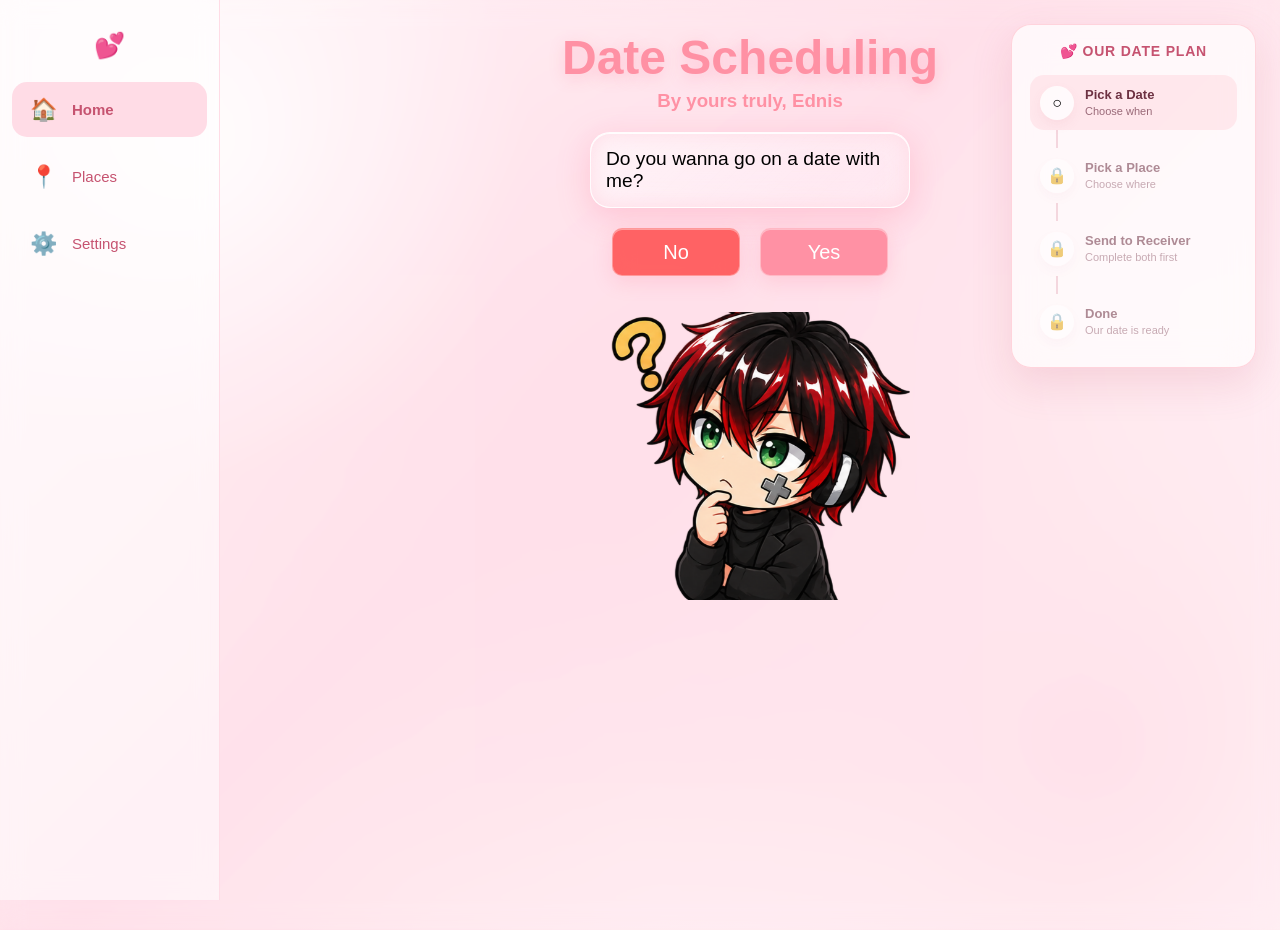
<file: index.html>
<!DOCTYPE html>
<html lang="en">

<head>

    <meta charset="UTF-8">

    <meta
        name="viewport"
        content="width=device-width, initial-scale=1.0"
    >

    <link
        rel="stylesheet"
        href="style.css"
    >

    <link
        rel="stylesheet"
        href="planner.css"
    >

    <link
        rel="stylesheet"
        href="admin.css"
    >

    <title>Date Scheduling</title>

</head>


<body>


    <!-- =========================
         SIDEBAR
    ========================= -->

    <div
        id="Sidebar"
        class="Sidebar"
    >

        <button
            type="button"
            id="Sidebar-Toggle"
            class="Sidebar-Toggle"
        >
            <span>💕</span>
        </button>


        <button
            type="button"
            class="Sidebar-Button active"
            id="Home-Button"
            title="Home"
        >

            <span class="Sidebar-Icon">
                🏠
            </span>

            <span class="Sidebar-Text">
                Home
            </span>

        </button>


        <button
            type="button"
            class="Sidebar-Button"
            id="Places-Button"
            title="Places"
        >

            <span class="Sidebar-Icon">
                📍
            </span>

            <span class="Sidebar-Text">
                Places
            </span>

        </button>


        <button
            type="button"
            class="Sidebar-Button"
            id="Settings-Button"
            title="Settings"
        >

            <span class="Sidebar-Icon">
                ⚙️
            </span>

            <span class="Sidebar-Text">
                Settings
            </span>

        </button>

    </div>



    <!-- =========================
         SETTINGS
    ========================= -->

    <div
        id="Settings-Overlay"
        class="Settings-Overlay hidden"
    >

        <div class="Settings-Box">


            <button
                type="button"
                id="Close-Settings"
                class="Close-Settings"
            >
                ×
            </button>


            <div class="Settings-Icon">
                ⚙️
            </div>


            <h2>
                Settings
            </h2>


            <p class="Settings-Subtitle">
                Customize our little date app 💕
            </p>


            <!-- SOUND -->

            <div class="Setting-Row">

                <div>

                    <strong>
                        Sound
                    </strong>

                    <small>
                        Enable game sounds
                    </small>

                </div>


                <label class="Switch">

                    <input
                        type="checkbox"
                        id="Sound-Toggle"
                        checked
                    >

                    <span class="Slider"></span>

                </label>

            </div>

            <div class="Volume-Setting">

                <div class="Volume-Setting-Header">

                    <div>

                        <strong>
                            Sound Volume
                        </strong>

                        <small>
                            Adjust button, hover, and talking sounds
                        </small>

                    </div>

                    <span
                        id="Sound-Volume-Value"
                        class="Volume-Value"
                    >
                        60%
                    </span>

                </div>

                <input
                    type="range"
                    id="Sound-Volume"
                    class="Volume-Range"
                    min="0"
                    max="100"
                    step="1"
                    value="60"
                    aria-label="Sound volume"
                    aria-valuemin="0"
                    aria-valuemax="100"
                    aria-valuenow="60"
                    aria-valuetext="60%"
                >

            </div>


<!-- MUSIC TOGGLE -->

            <div class="Setting-Row">

                <div>

                    <strong>
                        Music
                    </strong>

                    <small>
                        Enable background music
                    </small>

                </div>


                <label class="Switch">

                    <input
                        type="checkbox"
                        id="Music-Toggle"
                    >

                    <span class="Slider"></span>

                </label>

            </div>

            <div class="Volume-Setting">

                <div class="Volume-Setting-Header">

                    <div>

                        <strong>
                            Music Volume
                        </strong>

                        <small>
                            Adjust the background music volume
                        </small>

                    </div>

                    <span
                        id="Music-Volume-Value"
                        class="Volume-Value"
                    >
                        45%
                    </span>

                </div>

                <input
                    type="range"
                    id="Music-Volume"
                    class="Volume-Range"
                    min="0"
                    max="100"
                    step="1"
                    value="45"
                    aria-label="Music volume"
                    aria-valuemin="0"
                    aria-valuemax="100"
                    aria-valuenow="45"
                    aria-valuetext="45%"
                >

            </div>


<div class="Setting-Row">

                <div>

                    <strong>
                        Animations
                    </strong>

                    <small>
                        Enable animations
                    </small>

                </div>


                <label class="Switch">

                    <input
                        type="checkbox"
                        id="Animation-Toggle"
                        checked
                    >

                    <span class="Slider"></span>

                </label>

            </div>



            <!-- THEME -->

            <!-- MUSIC CHOOSER -->

            <div class="Music-Section">

                <h3>
                    Music
                </h3>

                <p>
                    Choose the soundtrack for our little date app 🎵💕
                </p>

                <small class="Music-Folder-Help">
                    To add music manually, put the audio file in <strong>music/</strong> and add it to <strong>music/music.json</strong>.
                </small>

                <select
                    id="Music-Chooser"
                    class="Music-Chooser"
                >
                    <option value="">No music selected</option>
                </select>

            </div>


            <div class="Theme-Section">

                <h3>
                    Color Theme
                </h3>

                <p>
                    Choose the mood for our little date app 💕
                </p>


                <div class="Theme-Grid">


                    <button
                        type="button"
                        class="Theme-Card active"
                        data-theme="default"
                    >

                        <div class="Theme-Preview theme-default">
                            <span></span>
                            <span></span>
                            <span></span>
                        </div>

                        <strong>
                            Default
                        </strong>

                        <small>
                            Sweet Pink
                        </small>

                    </button>


                    <button
                        type="button"
                        class="Theme-Card"
                        data-theme="dreams"
                    >

                        <div class="Theme-Preview theme-dreams">
                            <span></span>
                            <span></span>
                            <span></span>
                        </div>

                        <strong>
                            Dreams
                        </strong>

                        <small>
                            Soft Blue
                        </small>

                    </button>


                    <button
                        type="button"
                        class="Theme-Card"
                        data-theme="moonlight"
                    >

                        <div class="Theme-Preview theme-moonlight">
                            <span></span>
                            <span></span>
                            <span></span>
                        </div>

                        <strong>
                            Moonlight
                        </strong>

                        <small>
                            Lavender
                        </small>

                    </button>


                    <button
                        type="button"
                        class="Theme-Card"
                        data-theme="meadow"
                    >

                        <div class="Theme-Preview theme-meadow">
                            <span></span>
                            <span></span>
                            <span></span>
                        </div>

                        <strong>
                            Meadow
                        </strong>

                        <small>
                            Soft Green
                        </small>

                    </button>


                    <button
                        type="button"
                        class="Theme-Card"
                        data-theme="sunset"
                    >

                        <div class="Theme-Preview theme-sunset">
                            <span></span>
                            <span></span>
                            <span></span>
                        </div>

                        <strong>
                            Sunset
                        </strong>

                    </button>


                </div>

            </div>


            <!-- ADMIN -->

            <div class="Admin-Section">

                <h3>
                    Admin Account
                </h3>

                <p>
                    Manage places, music, and avatars.
                </p>

                <button
                    type="button"
                    id="Admin-Login-Button"
                    class="Admin-Login-Button"
                >
                    🔐 Login as Admin
                </button>

            </div>


            <button
                type="button"
                id="Settings-Done"
                class="Settings-Done"
            >
                Done ❤️
            </button>


        </div>

    </div>



    <!-- =========================
         GAME PAGE
    ========================= -->

    <div
        id="Game-Page"
    >


        <header class="Header">

            <div id="Title">
                Date Scheduling
            </div>

            <h3 id="Subtitle">
                By yours truly, Ednis
            </h3>

        </header>


        <main>


            <div class="Dialog-Box">

                <div id="Dialog">
                    Do you wanna go on a date with me?
                </div>

            </div>


            <div class="Buttons">

                <button
                    type="button"
                    id="No-btn"
                >
                    No
                </button>


                <button
                    type="button"
                    id="Yes-btn"
                >
                    Yes
                </button>

            </div>


            <div class="avatar">

                <img
                    src="character/asking_avatar.png"
                    alt="Talking avatar"
                >

            </div>


        </main>


    </div>



    <!-- =========================
         ROADMAP
    ========================= -->

    <aside
        id="Planner-Roadmap"
        class="Planner-Roadmap"
    >

        <div class="Planner-Title">
            💕 OUR DATE PLAN
        </div>


        <div
            id="Planner-Step-Date"
            class="Planner-Step"
        >

            <div class="Planner-Step-Icon">
                ○
            </div>

            <div class="Planner-Step-Text">

                <strong>
                    Pick a Date
                </strong>

                <small>
                    Choose when
                </small>

            </div>

        </div>


        <div class="Planner-Line"></div>


        <div
            id="Planner-Step-Place"
            class="Planner-Step"
        >

            <div class="Planner-Step-Icon">
                🔒
            </div>

            <div class="Planner-Step-Text">

                <strong>
                    Pick a Place
                </strong>

                <small>
                    Choose where
                </small>

            </div>

        </div>


        <div class="Planner-Line"></div>


        <div
            id="Planner-Step-Send"
            class="Planner-Step"
        >

            <div class="Planner-Step-Icon">
                🔒
            </div>

            <div class="Planner-Step-Text">

                <strong>
                    Send to Receiver
                </strong>

                <small>
                    Complete both first
                </small>

            </div>

        </div>


        <div class="Planner-Line"></div>


        <div
            id="Planner-Step-Done"
            class="Planner-Step"
        >

            <div class="Planner-Step-Icon">
                🔒
            </div>

            <div class="Planner-Step-Text">

                <strong>
                    Done
                </strong>

                <small>
                    Our date is ready
                </small>

            </div>

        </div>


        <button
            type="button"
            id="Planner-Send-Button"
            class="Planner-Send-Button hidden"
        >
            💌 Send Date
        </button>

    </aside>



    <!-- =========================
         COUNTDOWN
    ========================= -->

    <div
        id="Countdown-Overlay"
        class="Overlay hidden"
    >

        <div id="Countdown">
            3
        </div>

    </div>



    <!-- =========================
         SCORE
    ========================= -->

    <div id="Score-Display">

        Score:
        <span id="Score">
            0
        </span>

    </div>



    <!-- =========================
         FINISH OVERLAY
    ========================= -->

    <div
        id="Finish-Overlay"
        class="Overlay hidden"
    >

        <div class="Finish-Box">

            <h2>
                Time's Up! 🎉
            </h2>

            <p>

                You scored

                <strong id="Final-Score">
                    0
                </strong>

                points!

            </p>

            <p id="Finish-Message">
                Not bad! ❤️
            </p>

        </div>

    </div>



    <!-- =========================
         DATE SCHEDULER
    ========================= -->

    <div
        id="Schedule-Overlay"
        class="Schedule-Overlay hidden"
    >

        <div class="Schedule-Box">


            <div class="Schedule-Icon">
                📅
            </div>


            <h2>
                Pick our date 💕
            </h2>


            <p class="Schedule-Subtitle">
                Choose when you're available.
            </p>


            <div class="Input-Group">

                <label for="Date-Input">
                    Date
                </label>

                <input
                    type="date"
                    id="Date-Input"
                >

            </div>


            <div class="Input-Group">

                <label for="Time-Input">
                    Time
                </label>

                <input
                    type="time"
                    id="Time-Input"
                >

            </div>


            <button
                type="button"
                id="Schedule-Button"
            >
                Confirm Date ❤️
            </button>


            <p
                id="Schedule-Error"
                class="Schedule-Error hidden"
            >
                Please choose a date and time.
            </p>

        </div>

    </div>



    <!-- =========================
         SEND DATE OVERLAY
    ========================= -->

    <div
        id="Send-Date-Overlay"
        class="Planner-Overlay hidden"
    >

        <div class="Planner-Form-Box">


            <button
                type="button"
                id="Close-Send-Date"
                class="Planner-Close"
            >
                ×
            </button>


            <div class="Planner-Form-Icon">
                💌
            </div>


            <h2>
                Send Our Date
            </h2>


            <p class="Planner-Form-Subtitle">
                Everything is ready. Just tell me who to send it to. ❤️
            </p>


            <div class="Planner-Summary">


                <div class="Planner-Summary-Row">

                    <span>
                        📅 Date
                    </span>

                    <strong
                        id="Planner-Summary-Date"
                    >
                        —
                    </strong>

                </div>


                <div class="Planner-Summary-Row">

                    <span>
                        ⏰ Time
                    </span>

                    <strong
                        id="Planner-Summary-Time"
                    >
                        —
                    </strong>

                </div>


                <div class="Planner-Summary-Row">

                    <span>
                        📍 Place
                    </span>

                    <strong
                        id="Planner-Summary-Place"
                    >
                        —
                    </strong>

                </div>


            </div>


            <div class="Planner-Input-Group">

                <label for="Sender-Name">
                    Your Name
                </label>

                <input
                    type="text"
                    id="Sender-Name"
                    placeholder="Enter your name"
                    autocomplete="name"
                >

            </div>


            <div class="Planner-Input-Group">

                <label for="Receiver-Email">
                    Receiver's Email
                </label>

                <input
                    type="email"
                    id="Receiver-Email"
                    placeholder="example@email.com"
                    autocomplete="email"
                >

            </div>


            <button
                type="button"
                id="Send-Date-Button"
                class="Planner-Confirm-Button"
            >
                💌 Send Date
            </button>


            <p
                id="Send-Date-Error"
                class="Planner-Error hidden"
            ></p>


        </div>

    </div>



    <!-- =========================
         DONE OVERLAY
    ========================= -->

    <div
        id="Done-Overlay"
        class="Planner-Overlay hidden"
    >

        <div class="Planner-Restart-Box">


            <div class="Planner-Restart-Icon">
                ✅
            </div>


            <h2>
                Date Sent! 💕
            </h2>


            <p id="Done-Date">
                📅 —
            </p>


            <p id="Done-Place">
                📍 —
            </p>


            <p>
                Your date plan has been prepared! 🥰
            </p>


            <button
                type="button"
                id="Done-Close"
                class="Planner-Confirm-Button"
            >
                Aww, okay ❤️
            </button>


        </div>

    </div>



    <!-- =========================
         PLAN ANOTHER DATE
    ========================= -->

    <div
        id="Restart-Date-Overlay"
        class="Planner-Overlay hidden"
    >

        <div class="Planner-Restart-Box">


            <div class="Planner-Restart-Icon">
                💕
            </div>


            <h2>
                Plan another date?
            </h2>


            <p>
                Would you like to make another date plan? 🥰
            </p>


            <div class="Planner-Restart-Buttons">

                <button
                    type="button"
                    id="Plan-Another-Yes"
                    class="Planner-Restart-Yes"
                >
                    Yes ❤️
                </button>


                <button
                    type="button"
                    id="Plan-Another-No"
                    class="Planner-Restart-No"
                >
                    No
                </button>

            </div>


        </div>

    </div>



    <!-- =========================
         THANK YOU
    ========================= -->

    <div
        id="Thank-You-Overlay"
        class="Planner-Overlay hidden"
    >

        <div class="Planner-Thank-You-Box">


            <div class="Planner-Thank-You-Avatar">

                <img
                    src="character/yey_avatar.png"
                    alt="Happy avatar"
                >

            </div>


            <h2>
                Thank you! ❤️
            </h2>


            <p>
                Thank you for scheduling a date with me.
            </p>


            <p>
                I hope you have a wonderful time with me hehe. 🥰💕
            </p>


            <button
                type="button"
                id="Thank-You-Close"
                class="Planner-Confirm-Button"
            >
                Aww, okay ❤️
            </button>


        </div>

    </div>



    <script src="script.js"></script>

</body>

</html>
</file>
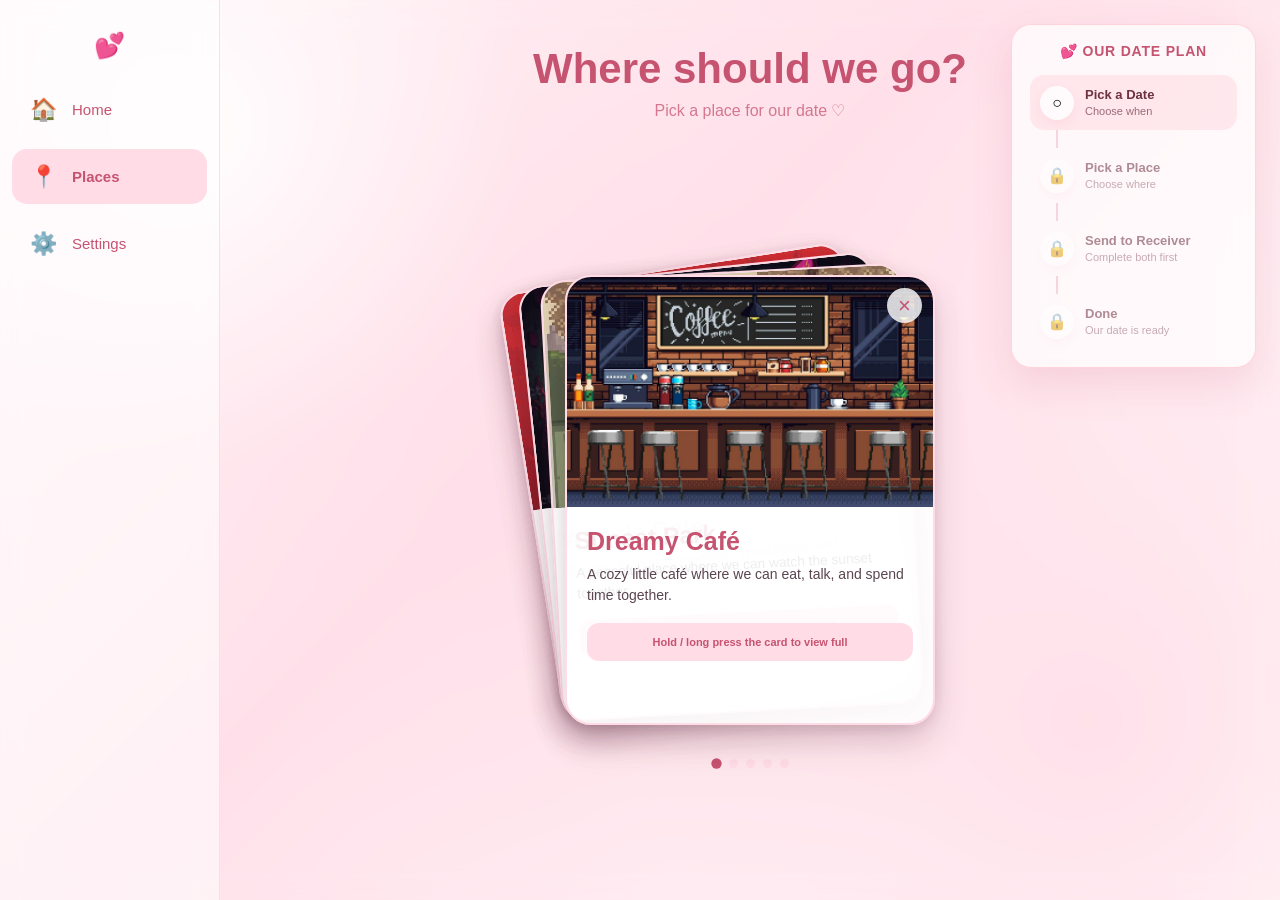
<file: places.html>
<!DOCTYPE html>
<html lang="en">

<head>

    <meta charset="UTF-8">

    <meta
        name="viewport"
        content="width=device-width, initial-scale=1.0"
    >

    <link
        rel="stylesheet"
        href="style.css"
    >

    <link
        rel="stylesheet"
        href="places.css"
    >

    <link
        rel="stylesheet"
        href="planner.css"
    >

    <link
        rel="stylesheet"
        href="admin.css"
    >

    <title>Places</title>

</head>


<body>


    <!-- ========================================
         SIDEBAR
    ======================================== -->

    <div
        id="Sidebar"
        class="Sidebar"
    >

        <button
            type="button"
            id="Sidebar-Toggle"
            class="Sidebar-Toggle"
        >
            <span>
                💕
            </span>
        </button>


        <button
            type="button"
            class="Sidebar-Button"
            id="Home-Button"
            title="Home"
        >

            <span class="Sidebar-Icon">
                🏠
            </span>

            <span class="Sidebar-Text">
                Home
            </span>

        </button>


        <button
            type="button"
            class="Sidebar-Button active"
            id="Places-Button"
            title="Places"
        >

            <span class="Sidebar-Icon">
                📍
            </span>

            <span class="Sidebar-Text">
                Places
            </span>

        </button>


        <button
            type="button"
            class="Sidebar-Button"
            id="Settings-Button"
            title="Settings"
        >

            <span class="Sidebar-Icon">
                ⚙️
            </span>

            <span class="Sidebar-Text">
                Settings
            </span>

        </button>

    </div>



    <!-- ========================================
         GAME PAGE
    ======================================== -->

    <div id="Game-Page">

        <section class="Places-Page">


            <header class="Places-Header">

                <h1>
                    Where should we go?
                </h1>

                <p>
                    Pick a place for our date ♡
                </p>

            </header>


            <div class="Places-Stage">


                <div class="Place-Slider">

                    <div
                        id="Place-Deck"
                        class="Place-Deck"
                    ></div>


                    <div
                        id="Place-Indicators"
                        class="Place-Indicators"
                    ></div>

                </div>


                <!-- ========================================
                     CONVERSATION
                ======================================== -->

                <div
                    id="Place-Conversation"
                    class="Place-Conversation"
                >


                    <div
                        id="Place-Dialogue-Bubble"
                        class="Place-Dialogue-Bubble"
                    >


                        <div
                            id="Place-Dialogue"
                            class="Place-Dialogue"
                            aria-live="polite"
                        >
                            Pick place card?
                        </div>


                        <div
                            id="Place-Conversation-Buttons"
                            class="Place-Conversation-Buttons"
                        >

                            <button
                                type="button"
                                id="Place-No"
                                class="Place-Choice-Button Place-No"
                            >
                                No
                            </button>


                            <button
                                type="button"
                                id="Place-Yes"
                                class="Place-Choice-Button Place-Yes"
                            >
                                Yes
                            </button>

                        </div>


                    </div>


                    <div
                        id="Place-Avatar"
                        class="Places-Avatar"
                    >

                        <img
                            id="Place-Avatar-Image"
                            src="character/asking_avatar.png"
                            alt="Asking avatar"
                        >

                    </div>


                </div>


            </div>


        </section>

    </div>



    <!-- ========================================
         ROADMAP
    ======================================== -->

    <aside
        id="Planner-Roadmap"
        class="Planner-Roadmap"
    >

        <div class="Planner-Title">
            💕 OUR DATE PLAN
        </div>


        <div
            id="Planner-Step-Date"
            class="Planner-Step"
        >

            <div class="Planner-Step-Icon">
                ○
            </div>

            <div class="Planner-Step-Text">

                <strong>
                    Pick a Date
                </strong>

                <small>
                    Choose when
                </small>

            </div>

        </div>


        <div class="Planner-Line"></div>


        <div
            id="Planner-Step-Place"
            class="Planner-Step"
        >

            <div class="Planner-Step-Icon">
                ○
            </div>

            <div class="Planner-Step-Text">

                <strong>
                    Pick a Place
                </strong>

                <small>
                    Choose where
                </small>

            </div>

        </div>


        <div class="Planner-Line"></div>


        <div
            id="Planner-Step-Send"
            class="Planner-Step"
        >

            <div class="Planner-Step-Icon">
                🔒
            </div>

            <div class="Planner-Step-Text">

                <strong>
                    Send to Receiver
                </strong>

                <small>
                    Complete both first
                </small>

            </div>

        </div>


        <div class="Planner-Line"></div>


        <div
            id="Planner-Step-Done"
            class="Planner-Step"
        >

            <div class="Planner-Step-Icon">
                🔒
            </div>

            <div class="Planner-Step-Text">

                <strong>
                    Done
                </strong>

                <small>
                    Our date is ready
                </small>

            </div>

        </div>


        <button
            type="button"
            id="Planner-Send-Button"
            class="Planner-Send-Button hidden"
        >
            💌 Send Date
        </button>

    </aside>



    <!-- ========================================
         SETTINGS
    ======================================== -->

    <div
        id="Settings-Overlay"
        class="Settings-Overlay hidden"
    >

        <div class="Settings-Box">


            <button
                type="button"
                id="Close-Settings"
                class="Close-Settings"
            >
                ×
            </button>


            <div class="Settings-Icon">
                ⚙️
            </div>


            <h2>
                Settings
            </h2>


            <p class="Settings-Subtitle">
                Customize our little date app 💕
            </p>


            <div class="Setting-Row">

                <div>

                    <strong>
                        Sound
                    </strong>

                    <small>
                        Enable game sounds
                    </small>

                </div>


                <label class="Switch">

                    <input
                        type="checkbox"
                        id="Sound-Toggle"
                        checked
                    >

                    <span class="Slider"></span>

                </label>

            </div>

            <div class="Volume-Setting">

                <div class="Volume-Setting-Header">

                    <div>

                        <strong>
                            Sound Volume
                        </strong>

                        <small>
                            Adjust button, hover, and talking sounds
                        </small>

                    </div>

                    <span
                        id="Sound-Volume-Value"
                        class="Volume-Value"
                    >
                        60%
                    </span>

                </div>

                <input
                    type="range"
                    id="Sound-Volume"
                    class="Volume-Range"
                    min="0"
                    max="100"
                    step="1"
                    value="60"
                    aria-label="Sound volume"
                    aria-valuemin="0"
                    aria-valuemax="100"
                    aria-valuenow="60"
                    aria-valuetext="60%"
                >

            </div>


<div class="Setting-Row">

                <div>

                    <strong>
                        Music
                    </strong>

                    <small>
                        Enable background music
                    </small>

                </div>


                <label class="Switch">

                    <input
                        type="checkbox"
                        id="Music-Toggle"
                    >

                    <span class="Slider"></span>

                </label>

            </div>

            <div class="Volume-Setting">

                <div class="Volume-Setting-Header">

                    <div>

                        <strong>
                            Music Volume
                        </strong>

                        <small>
                            Adjust the background music volume
                        </small>

                    </div>

                    <span
                        id="Music-Volume-Value"
                        class="Volume-Value"
                    >
                        45%
                    </span>

                </div>

                <input
                    type="range"
                    id="Music-Volume"
                    class="Volume-Range"
                    min="0"
                    max="100"
                    step="1"
                    value="45"
                    aria-label="Music volume"
                    aria-valuemin="0"
                    aria-valuemax="100"
                    aria-valuenow="45"
                    aria-valuetext="45%"
                >

            </div>


<div class="Setting-Row">

                <div>

                    <strong>
                        Animations
                    </strong>

                    <small>
                        Enable animations
                    </small>

                </div>


                <label class="Switch">

                    <input
                        type="checkbox"
                        id="Animation-Toggle"
                        checked
                    >

                    <span class="Slider"></span>

                </label>

            </div>


            <!-- MUSIC CHOOSER -->

            <div class="Music-Section">

                <h3>
                    Music
                </h3>

                <p>
                    Choose the soundtrack for our little date app 🎵💕
                </p>

                <small class="Music-Folder-Help">
                    To add music manually, put the audio file in <strong>music/</strong> and add it to <strong>music/music.json</strong>.
                </small>

                <select
                    id="Music-Chooser"
                    class="Music-Chooser"
                >
                    <option value="">No music selected</option>
                </select>

            </div>


            <div class="Theme-Section">

                <h3>
                    Color Theme
                </h3>

                <p>
                    Choose the mood for our little date app 💕
                </p>


                <div class="Theme-Grid">


                    <button
                        type="button"
                        class="Theme-Card active"
                        data-theme="default"
                    >

                        <div class="Theme-Preview theme-default">
                            <span></span>
                            <span></span>
                            <span></span>
                        </div>

                        <strong>
                            Default
                        </strong>

                        <small>
                            Sweet Pink
                        </small>

                    </button>


                    <button
                        type="button"
                        class="Theme-Card"
                        data-theme="dreams"
                    >

                        <div class="Theme-Preview theme-dreams">
                            <span></span>
                            <span></span>
                            <span></span>
                        </div>

                        <strong>
                            Dreams
                        </strong>

                        <small>
                            Soft Blue
                        </small>

                    </button>


                    <button
                        type="button"
                        class="Theme-Card"
                        data-theme="moonlight"
                    >

                        <div class="Theme-Preview theme-moonlight">
                            <span></span>
                            <span></span>
                            <span></span>
                        </div>

                        <strong>
                            Moonlight
                        </strong>

                        <small>
                            Lavender
                        </small>

                    </button>


                    <button
                        type="button"
                        class="Theme-Card"
                        data-theme="meadow"
                    >

                        <div class="Theme-Preview theme-meadow">
                            <span></span>
                            <span></span>
                            <span></span>
                        </div>

                        <strong>
                            Meadow
                        </strong>

                        <small>
                            Soft Green
                        </small>

                    </button>


                    <button
                        type="button"
                        class="Theme-Card"
                        data-theme="sunset"
                    >

                        <div class="Theme-Preview theme-sunset">
                            <span></span>
                            <span></span>
                            <span></span>
                        </div>

                        <strong>
                            Sunset
                        </strong>

                        <small>
                            Warm Peach
                        </small>

                    </button>


                </div>

            </div>


            <!-- ADMIN -->

            <div class="Admin-Section">

                <h3>
                    Admin Account
                </h3>

                <p>
                    Manage places, music, and avatars.
                </p>

                <button
                    type="button"
                    id="Admin-Login-Button"
                    class="Admin-Login-Button"
                >
                    🔐 Login as Admin
                </button>

            </div>


            <button
                type="button"
                id="Settings-Done"
                class="Settings-Done"
            >
                Done ❤️
            </button>


        </div>

    </div>



    <script src="script.js"></script>

    <script src="places.js"></script>


</body>

</html>
</file>
<file: style.css>
/* ========================================
   GLOBAL
======================================== */

* {
    box-sizing: border-box;
}

html {
    min-height: 100%;
}

body {
    position: relative;
    margin: 0;
    min-height: 100vh;
    overflow-x: hidden;
    font-family: Arial, sans-serif;

    /*
        Base glassy pink background
    */

    background:
        radial-gradient(
            circle at 15% 15%,
            rgba(255, 255, 255, 0.85),
            transparent 25%
        ),
        radial-gradient(
            circle at 85% 80%,
            var(--theme-light),
            transparent 35%
        ),
        radial-gradient(
            circle at 50% 50%,
            var(--theme-light),
            transparent 60%
        ),
        linear-gradient(
            135deg,
            var(--theme-bg-start) 0%,
            var(--theme-bg-middle) 45%,
            var(--theme-bg-end) 100%
        );
}

:root {
    --theme-main: #ff91a4;
    --theme-dark: #c65370;
    --theme-light: #ffdce6;

    --theme-bg-start: #fff3f6;
    --theme-bg-middle: #ffdce6;
    --theme-bg-end: #fff7f9;

    --theme-glow: rgba(255, 105, 140, 0.25);
    --theme-glass: rgba(255, 255, 255, 0.55);
}


/* ========================================
   SVG GLASS TEXTURE
======================================== */

body::before {
    content: "";
    position: fixed;
    inset: -30px;
    width: calc(100% + 60px);
    height: calc(100% + 60px);

    pointer-events: none;
    z-index: 0;

    background:
        rgba(255, 255, 255, 0.18);

    filter:
        url("data:image/svg+xml,%3Csvg xmlns='http://www.w3.org/2000/svg'%3E%3Cfilter id='glassTexture' x='-20%25' y='-20%25' width='140%25' height='140%25'%3E%3CfeTurbulence type='fractalNoise' baseFrequency='0.018' numOctaves='3' seed='12' result='noise'/%3E%3CfeDisplacementMap in='SourceGraphic' in2='noise' scale='14' xChannelSelector='R' yChannelSelector='G'/%3E%3C/filter%3E%3C/svg%3E")
        blur(1px);

    backdrop-filter:
        blur(12px)
        saturate(120%);

    -webkit-backdrop-filter:
        blur(12px)
        saturate(120%);

    animation:
        glassMovement 14s ease-in-out infinite alternate;
}


/* ========================================
   GLASS MOVEMENT
======================================== */

@keyframes glassMovement {
    0% {
        transform:
            translate3d(-0.5%, -0.5%, 0)
            scale(1.02);
    }

    100% {
        transform:
            translate3d(0.5%, 0.5%, 0)
            scale(1.04);
    }
}


/* ========================================
   FLOATING HEARTS
======================================== */

body::after {
    content:
        "♡     ♥        ♡          ♥      ♡        ♥       ♡";

    position: fixed;
    left: -5%;
    bottom: -120px;
    width: 110%;
    height: 120%;

    pointer-events: none;
    z-index: 0;

    font-size: 2rem;
    line-height: 5rem;
    letter-spacing: 1rem;
    word-spacing: 1rem;

    color:
        rgba(255, 105, 140, 0.22);

    white-space: normal;

    filter:
        blur(1.5px);

    animation:
        floatingHearts
        18s
        linear
        infinite;
}


/* ========================================
   FLOATING HEART ANIMATION
======================================== */

@keyframes floatingHearts {
    0% {
        transform:
            translateY(100vh)
            translateX(0)
            rotate(0deg);

        opacity: 0;
    }

    10% {
        opacity: 0.75;
    }

    50% {
        transform:
            translateY(0)
            translateX(30px)
            rotate(6deg);

        opacity: 0.55;
    }

    100% {
        transform:
            translateY(-120vh)
            translateX(-30px)
            rotate(-6deg);

        opacity: 0;
    }
}


/* ========================================
   MAIN PAGE
======================================== */

#Game-Page {
    position: relative;
    z-index: 1;

    min-height: 100vh;

    background:
        rgba(255, 255, 255, 0.025);

    transition:
        filter 0.4s ease;
}


/* ========================================
   BLUR GAME PAGE
======================================== */

#Game-Page.blurred {
    filter:
        blur(8px);
}


/* ========================================
   HEADER
======================================== */

.Header {
    text-align: center;
}

#Title {
    margin-top: 30px;
    font-size: 3rem;
    font-weight: bold;

    color:
        var(--theme-main);

    text-shadow:
        0 4px 15px
        var(--theme-glow);
}

#Subtitle {
    margin-top: 5px;

    color:
        var(--theme-main);
}


/* ========================================
   MAIN
======================================== */

main {
    width: 20rem;

    display:
        flex;

    flex-direction:
        column;

    align-items:
        center;

    margin:
        20px auto 0;
}


/* ========================================
   DIALOGUE BOX
======================================== */

.Dialog-Box {
    width: 20rem;
    min-height: 60px;
    padding: 15px;

    background:
        linear-gradient(
            135deg,
            rgba(255, 255, 255, 0.55),
            rgba(255, 255, 255, 0.25)
        );

    backdrop-filter:
        blur(18px)
        saturate(125%);

    -webkit-backdrop-filter:
        blur(18px)
        saturate(125%);

    border:
        1px solid
        rgba(255, 255, 255, 0.80);

    border-radius:
        20px;

    box-shadow:
        0 8px 32px
        var(--theme-glow),

        inset 0 1px 0
        rgba(255, 255, 255, 0.90),

        inset 0 0 20px
        var(--theme-light);

    transition:
        width 0.4s ease;
}


/* ========================================
   DIALOGUE TEXT
======================================== */

#Dialog {
    font-size:
        larger;

    transition:
        opacity 0.2s ease,
        transform 0.2s ease;
}

#Dialog.change {
    opacity:
        0;

    transform:
        translateX(-5px);
}


/* ========================================
   BUTTON CONTAINER
======================================== */

.Buttons {
    display:
        flex;

    justify-content:
        center;

    align-items:
        center;

    gap:
        20px;

    width:
        100%;

    margin-top:
        20px;
}


/* ========================================
   BUTTONS
======================================== */

#No-btn,
#Yes-btn {
    width:
        8rem;

    height:
        3rem;

    border:
        1px solid
        rgba(255, 255, 255, 0.35);

    border-radius:
        10px;

    font-size:
        20px;

    cursor:
        pointer;

    backdrop-filter:
        blur(12px)
        saturate(125%);

    -webkit-backdrop-filter:
        blur(12px)
        saturate(125%);

    box-shadow:
        0 6px 20px
        rgba(255, 105, 140, 0.18),

        inset 0 1px 0
        rgba(255, 255, 255, 0.40);

    transition:
        transform 0.25s ease,
        background-color 0.2s ease,
        box-shadow 0.25s ease;
}


/* ========================================
   NO BUTTON
======================================== */

#No-btn {
    background:
        rgba(255, 77, 77, 0.85);

    color:
        white;
}


/* ========================================
   YES BUTTON
======================================== */

#Yes-btn {
    background:
        var(--theme-main);

    color:
        white;
}


/* ========================================
   NO HOVER
======================================== */

#No-btn:hover {
    background:
        rgba(255, 51, 51, 0.92);

    transform:
        scale(1.10);

    box-shadow:
        0 10px 30px
        rgba(255, 80, 100, 0.30),

        inset 0 1px 0
        rgba(255, 255, 255, 0.50);
}


/* ========================================
   YES HOVER
======================================== */

#Yes-btn:hover {
    background:
        var(--theme-glow);

    transform:
        scale(1.10);

    box-shadow:
        0 10px 30px
        var(--theme-glow),

        inset 0 1px 0
        rgba(255, 255, 255, 0.50);
}


/* ========================================
   AVATAR
======================================== */

.avatar {
    width:
        20rem;

    height:
        20rem;

    margin-top:
        20px;

    display:
        flex;

    justify-content:
        center;

    align-items:
        flex-end;
}

.avatar img {
    width:
        100%;

    height:
        100%;

    object-fit:
        contain;
}


/* ========================================
   TALKING ANIMATION
======================================== */

.avatar img.talking {
    animation:
        talkingBounce
        0.35s
        ease-in-out
        infinite
        alternate;
}

@keyframes talkingBounce {
    from {
        transform:
            translateY(0);
    }

    to {
        transform:
            translateY(-8px);
    }
}


/* ========================================
   OVERLAYS
======================================== */

.Overlay {
    position:
        fixed;

    inset:
        0;

    display:
        flex;

    justify-content:
        center;

    align-items:
        center;

    z-index:
        1000;

    pointer-events:
        none;
}

.hidden {
    display:
        none;
}


/* ========================================
   COUNTDOWN
======================================== */

#Countdown {
    font-size:
        8rem;

    font-weight:
        bold;

    color:
        white;

    text-shadow:
        0 4px 15px
        rgba(0, 0, 0, 0.30);

    animation:
        countdownPop
        1s
        ease;
}

@keyframes countdownPop {
    0% {
        transform:
            scale(0.5);

        opacity:
            0;
    }

    50% {
        transform:
            scale(1.2);

        opacity:
            1;
    }

    100% {
        transform:
            scale(1);

        opacity:
            1;
    }
}


/* ========================================
   SCORE
======================================== */

#Score-Display {
    position:
        fixed;

    top:
        20px;

    right:
        20px;

    padding:
        10px 18px;

    background:
        rgba(255, 255, 255, 0.45);

    backdrop-filter:
        blur(18px)
        saturate(125%);

    -webkit-backdrop-filter:
        blur(18px)
        saturate(125%);

    border:
        1px solid
        rgba(255, 255, 255, 0.75);

    border-radius:
        12px;

    font-size:
        20px;

    font-weight:
        bold;

    color:
        #ff91a4;

    box-shadow:
        0 8px 32px
        rgba(255, 105, 140, 0.14),

        inset 0 1px 0
        rgba(255, 255, 255, 0.85);

    z-index:
        500;

    display:
        none;
}


/* ========================================
   SCORE POP
======================================== */

#Score-Display.score-pop {
    animation:
        scorePop
        0.2s
        ease;
}

@keyframes scorePop {
    0% {
        transform:
            scale(1);
    }

    50% {
        transform:
            scale(1.15);
    }

    100% {
        transform:
            scale(1);
    }
}


/* ========================================
   FINISH BOX
======================================== */

.Finish-Box {
    min-width:
        300px;

    padding:
        30px;

    text-align:
        center;

    background:
        linear-gradient(
            135deg,
            rgba(255, 255, 255, 0.55),
            rgba(255, 255, 255, 0.25)
        );

    backdrop-filter:
        blur(20px)
        saturate(125%);

    -webkit-backdrop-filter:
        blur(20px)
        saturate(125%);

    border:
        1px solid
        rgba(255, 255, 255, 0.80);

    border-radius:
        20px;

    box-shadow:
        0 10px 35px
        var(--theme-glow),

        inset 0 1px 0
        rgba(255, 255, 255, 0.90),

        inset 0 0 25px
        var(--theme-light);

    animation:
        finishPop
        0.4s
        ease;
}

.Finish-Box h2 {
    margin-top:
        0;

    color:
        var(--theme-main);
}

.Finish-Box p {
    font-size:
        20px;
}

#Final-Score {
    color:
        var(--theme-dark);

    font-size:
        28px;
}


/* ========================================
   FINISH ANIMATION
======================================== */

@keyframes finishPop {
    0% {
        transform:
            scale(0.7);

        opacity:
            0;
    }

    100% {
        transform:
            scale(1);

        opacity:
            1;
    }
}


/* ========================================
   DATE SCHEDULER
======================================== */

.Schedule-Overlay {
    position:
        fixed;

    inset:
        0;

    display:
        flex;

    justify-content:
        center;

    align-items:
        center;

    z-index:
        2000;

    background:
        var(--theme-light);

    backdrop-filter:
        blur(8px)
        saturate(120%);

    -webkit-backdrop-filter:
        blur(8px)
        saturate(120%);
}

.Schedule-Overlay.hidden {
    display:
        none !important;
}


/* ========================================
   SCHEDULE BOX
======================================== */

.Schedule-Box {
    width:
        min(90vw, 420px);

    padding:
        30px;

    text-align:
        center;

    background:
        linear-gradient(
            135deg,
            rgba(255, 255, 255, 0.72),
            rgba(255, 255, 255, 0.38)
        );

    backdrop-filter:
        blur(24px)
        saturate(135%);

    -webkit-backdrop-filter:
        blur(24px)
        saturate(135%);

    border:
        1px solid
        rgba(255, 255, 255, 0.85);

    border-radius:
        24px;

    box-shadow:
        0 15px 50px
        var(--theme-glow),

        inset 0 1px 0
        rgba(255, 255, 255, 0.95),

        inset 0 0 30px
        var(--theme-light);

    animation:
        schedulePop
        0.4s
        ease;
}


/* ========================================
   SCHEDULE ICON
======================================== */

.Schedule-Icon {
    font-size:
        3rem;

    margin-bottom:
        10px;
}


/* ========================================
   SCHEDULE TITLE
======================================== */

.Schedule-Box h2 {
    margin:
        0 0 8px;

    color:
        var(--theme-main);

    font-size:
        28px;
}


/* ========================================
   SCHEDULE SUBTITLE
======================================== */

.Schedule-Subtitle {
    margin:
        0 0 25px;

    color:
        var(--theme-dark);

    font-size:
        15px;
}


/* ========================================
   INPUT GROUP
======================================== */

.Input-Group {
    display:
        flex;

    flex-direction:
        column;

    text-align:
        left;

    margin-bottom:
        18px;
}


/* ========================================
   INPUT LABEL
======================================== */

.Input-Group label {
    margin-bottom:
        7px;

    font-weight:
        bold;

    color:
        var(--theme-dark);
}


/* ========================================
   DATE/TIME INPUT
======================================== */

.Input-Group input {
    width:
        100%;

    padding:
        13px 14px;

    border:
        1px solid
        var(--theme-main);

    border-radius:
        12px;

    background:
        rgba(255, 255, 255, 0.60);

    color:
        var(--theme-dark);

    font-size:
        16px;

    outline:
        none;

    backdrop-filter:
        blur(10px);

    -webkit-backdrop-filter:
        blur(10px);

    transition:
        border-color 0.2s ease,
        box-shadow 0.2s ease;
}

.Input-Group input:focus {
    border-color:
        var(--theme-main);

    box-shadow:
        0 0 0 3px
        var(--theme-glow);
}


/* ========================================
   SCHEDULE BUTTON
======================================== */

#Schedule-Button {
    width:
        100%;

    padding:
        14px;

    margin-top:
        5px;

    border:
        1px solid
        rgba(255, 255, 255, 0.55);

    border-radius:
        12px;

    background:
        var(--theme-main);

    color:
        white;

    font-size:
        17px;

    font-weight:
        bold;

    cursor:
        pointer;

    box-shadow:
        0 8px 20px
        var(--theme-glow),

        inset 0 1px 0
        rgba(255, 255, 255, 0.45);

    transition:
        transform 0.2s ease,
        background-color 0.2s ease,
        box-shadow 0.2s ease;
}

#Schedule-Button:hover {
    background:
        var(--theme-dark);

    transform:
        scale(1.03);

    box-shadow:
        0 10px 28px
        var(--theme-glow),

        inset 0 1px 0
        rgba(255, 255, 255, 0.55);
}


/* ========================================
   SCHEDULE ERROR
======================================== */

.Schedule-Error {
    margin:
        12px 0 0;

    color:
        var(--theme-dark);

    font-size:
        14px;

    font-weight:
        bold;
}

.Schedule-Error.hidden {
    display:
        none !important;
}


/* ========================================
   SCHEDULE POP ANIMATION
======================================== */

@keyframes schedulePop {
    0% {
        opacity:
            0;

        transform:
            scale(0.85)
            translateY(15px);
    }

    100% {
        opacity:
            1;

        transform:
            scale(1)
            translateY(0);
    }
}


/* ========================================
   RESPONSIVE
======================================== */

@media (max-width: 600px) {

    #Title {
        font-size:
            2.3rem;
    }

    main {
        width:
            90vw;
    }

    .Dialog-Box {
        width:
            90vw;
    }

    .avatar {
        width:
            18rem;

        height:
            18rem;
    }

    #No-btn,
    #Yes-btn {
        width:
            7rem;

        height:
            3rem;
    }

    #Countdown {
        font-size:
            6rem;
    }

    #Score-Display {
        top:
            10px;

        right:
            10px;

        font-size:
            16px;

        padding:
            8px 12px;
    }

    .Finish-Box {
        min-width:
            unset;

        width:
            85vw;
    }

    /* DATE SCHEDULER */

    .Schedule-Box {
        width:
            88vw;

        padding:
            25px 20px;
    }

    .Schedule-Box h2 {
        font-size:
            24px;
    }
}


/* ========================================
   THEMES
======================================== */

body[data-theme="default"] {
    --theme-main: #ff91a4;
    --theme-dark: #c65370;
    --theme-light: #ffdce6;

    --theme-bg-start: #fff3f6;
    --theme-bg-middle: #ffdce6;
    --theme-bg-end: #fff7f9;

    --theme-glow: rgba(255, 105, 140, 0.25);
    --theme-glass: rgba(255, 255, 255, 0.55);
}


/* DREAMS */

body[data-theme="dreams"] {
    --theme-main: #72b7e8;
    --theme-dark: #397cae;
    --theme-light: #ccecff;

    --theme-bg-start: #f2fbff;
    --theme-bg-middle: #ccecff;
    --theme-bg-end: #eef8ff;

    --theme-glow: rgba(75, 160, 220, 0.25);
    --theme-glass: rgba(255, 255, 255, 0.60);
}


/* MOONLIGHT */

body[data-theme="moonlight"] {
    --theme-main: #a78bdb;
    --theme-dark: #7155a5;
    --theme-light: #e2d8f7;

    --theme-bg-start: #faf7ff;
    --theme-bg-middle: #e2d8f7;
    --theme-bg-end: #f5f0ff;

    --theme-glow: rgba(135, 105, 200, 0.25);
    --theme-glass: rgba(255, 255, 255, 0.58);
}


/* MEADOW */

body[data-theme="meadow"] {
    --theme-main: #78c99b;
    --theme-dark: #4c946c;
    --theme-light: #d5f2df;

    --theme-bg-start: #f4fff7;
    --theme-bg-middle: #d5f2df;
    --theme-bg-end: #effcf3;

    --theme-glow: rgba(75, 170, 110, 0.22);
    --theme-glass: rgba(255, 255, 255, 0.60);
}


/* SUNSET */

body[data-theme="sunset"] {
    --theme-main: #ff9b76;
    --theme-dark: #c96b4b;
    --theme-light: #ffe0d2;

    --theme-bg-start: #fff7f2;
    --theme-bg-middle: #ffe0d2;
    --theme-bg-end: #fff3eb;

    --theme-glow: rgba(255, 130, 90, 0.25);
    --theme-glass: rgba(255, 255, 255, 0.60);
}


/* ========================================
   SIDEBAR
======================================== */

.Sidebar {
    position:
        fixed;

    top:
        0;

    left:
        0;

    width:
        220px;

    height:
        100vh;

    display:
        flex;

    flex-direction:
        column;

    align-items:
        center;

    padding-top:
        20px;

    gap:
        12px;

    z-index:
        1500;

    background:
        var(--theme-glass);

    backdrop-filter:
        blur(12px);

    -webkit-backdrop-filter:
        blur(12px);

    border-right:
        1px solid
        var(--theme-light);

    transition:
        width 0.3s ease;
}


/* COLLAPSED SIDEBAR */

.Sidebar.collapsed {
    width:
        75px;
}


/* TOGGLE BUTTON */

.Sidebar-Toggle {
    width:
        50px;

    height:
        50px;

    border:
        none;

    border-radius:
        15px;

    background:
        transparent;

    font-size:
        25px;

    cursor:
        pointer;

    display:
        flex;

    align-items:
        center;

    justify-content:
        center;

    transition:
        transform 0.2s ease,
        background 0.2s ease;
}

.Sidebar-Toggle:hover {
    background:
        var(--theme-light);

    transform:
        scale(1.05);
}


/* SIDEBAR BUTTON */

.Sidebar-Button {
    width:
        calc(100% - 24px);

    min-height:
        55px;

    border:
        none;

    border-radius:
        15px;

    background:
        transparent;

    display:
        flex;

    align-items:
        center;

    padding:
        0 18px;

    gap:
        15px;

    cursor:
        pointer;

    color:
        var(--theme-dark);

    font-size:
        15px;

    transition:
        background 0.2s ease,
        transform 0.2s ease;
}

.Sidebar-Button:hover {
    background:
        var(--theme-light);

    transform:
        translateX(2px);
}


/* ACTIVE BUTTON */

.Sidebar-Button.active {
    background:
        var(--theme-light);

    font-weight:
        bold;
}


/* ICON */

.Sidebar-Icon {
    min-width:
        25px;

    display:
        flex;

    justify-content:
        center;

    align-items:
        center;

    font-size:
        22px;
}


/* TEXT */

.Sidebar-Text {
    white-space:
        nowrap;

    opacity:
        1;

    transition:
        opacity 0.2s ease,
        width 0.3s ease;
}


/* ========================================
   COLLAPSED STATE
======================================== */

.Sidebar.collapsed .Sidebar-Button {
    width:
        55px;

    padding:
        0;

    justify-content:
        center;

    gap:
        0;
}

.Sidebar.collapsed .Sidebar-Text {
    width:
        0;

    opacity:
        0;

    overflow:
        hidden;
}

.Sidebar.collapsed .Sidebar-Button:hover {
    transform:
        scale(1.05);
}


/* ========================================
   PAGE MOVEMENT
======================================== */

#Game-Page {
    margin-left:
        220px;

    transition:
        margin-left 0.3s ease;
}

body.sidebar-collapsed #Game-Page {
    margin-left:
        75px;
}


/* ========================================
   MOBILE
======================================== */

@media (max-width: 600px) {

    .Sidebar {
        width:
            75px;
    }

    .Sidebar.collapsed {
        width:
            60px;
    }

    .Sidebar-Text {
        display:
            none;
    }

    .Sidebar-Button {
        width:
            55px;

        padding:
            0;

        justify-content:
            center;

        gap:
            0;
    }

    #Game-Page {
        margin-left:
            75px;
    }

    body.sidebar-collapsed #Game-Page {
        margin-left:
            60px;
    }
}


/* ========================================
   SETTINGS
======================================== */

.Settings-Overlay {
    position:
        fixed;

    inset:
        0;

    display:
        flex;

    justify-content:
        center;

    align-items:
        center;

    z-index:
        3000;

    background:
        var(--theme-light);

    backdrop-filter:
        blur(8px)
        saturate(120%);

    -webkit-backdrop-filter:
        blur(8px)
        saturate(120%);
}

.Settings-Overlay.hidden {
    display:
        none !important;
}


.Settings-Box {
    position:
        relative;

    width:
        min(90%, 500px);

    max-height:
        85vh;

    overflow-y:
        auto;

    padding:
        30px;

    text-align:
        center;

    background:
        linear-gradient(
            135deg,
            rgba(255, 255, 255, 0.72),
            rgba(255, 255, 255, 0.38)
        );

    backdrop-filter:
        blur(24px)
        saturate(135%);

    -webkit-backdrop-filter:
        blur(24px)
        saturate(135%);

    border:
        1px solid
        rgba(255, 255, 255, 0.85);

    border-radius:
        25px;

    box-shadow:
        0 15px 50px
        var(--theme-glow),

        inset 0 1px 0
        rgba(255, 255, 255, 0.95);

    scrollbar-width:
        thin;

    scrollbar-color:
        var(--theme-main)
        transparent;

    animation:
        settingsPop
        0.3s
        ease;
}


/* SETTINGS SCROLLBAR */

.Settings-Box::-webkit-scrollbar {
    width:
        7px;
}

.Settings-Box::-webkit-scrollbar-track {
    background:
        transparent;
}

.Settings-Box::-webkit-scrollbar-thumb {
    background:
        var(--theme-main);

    border-radius:
        10px;
}

.Settings-Box::-webkit-scrollbar-thumb:hover {
    background:
        var(--theme-dark);
}


/* ========================================
   THEME PICKER
======================================== */

.Theme-Section {
    margin-top:
        25px;

    text-align:
        left;
}

.Theme-Section h3 {
    margin:
        0;

    color:
        var(--theme-dark);

    font-size:
        18px;
}

.Theme-Section > p {
    margin:
        5px 0 15px;

    color:
        var(--theme-dark);

    font-size:
        13px;
}


/* GRID */

.Theme-Grid {
    display:
        grid;

    grid-template-columns:
        repeat(2, 1fr);

    gap:
        10px;
}


/* CARD */

.Theme-Card {
    position:
        relative;

    padding:
        10px;

    border:
        2px solid
        transparent;

    border-radius:
        15px;

    background:
        rgba(255, 255, 255, 0.35);

    cursor:
        pointer;

    text-align:
        left;

    transition:
        transform 0.2s ease,
        border-color 0.2s ease,
        background 0.2s ease;
}

.Theme-Card:hover {
    transform:
        translateY(-2px);

    background:
        rgba(255, 255, 255, 0.55);
}

.Theme-Card.active {
    border-color:
        var(--theme-main);

    background:
        var(--theme-glass);

    box-shadow:
        0 5px 15px
        var(--theme-glow);
}


/* PREVIEW */

.Theme-Preview {
    height:
        45px;

    display:
        flex;

    align-items:
        center;

    gap:
        5px;

    padding:
        7px;

    border-radius:
        10px;

    margin-bottom:
        8px;
}

.Theme-Preview span {
    width:
        20px;

    height:
        20px;

    border-radius:
        50%;
}


/* DEFAULT PREVIEW */

.theme-default {
    background:
        #ffdce6;
}

.theme-default span:nth-child(1) {
    background:
        #ff91a4;
}

.theme-default span:nth-child(2) {
    background:
        #ff7190;
}

.theme-default span:nth-child(3) {
    background:
        #c65370;
}


/* DREAMS PREVIEW */

.theme-dreams {
    background:
        #ccecff;
}

.theme-dreams span:nth-child(1) {
    background:
        #72b7e8;
}

.theme-dreams span:nth-child(2) {
    background:
        #397cae;
}

.theme-dreams span:nth-child(3) {
    background:
        #a9dcfa;
}


/* MOONLIGHT PREVIEW */

.theme-moonlight {
    background:
        #e2d8f7;
}

.theme-moonlight span:nth-child(1) {
    background:
        #a78bdb;
}

.theme-moonlight span:nth-child(2) {
    background:
        #7155a5;
}

.theme-moonlight span:nth-child(3) {
    background:
        #cbbbe9;
}


/* MEADOW PREVIEW */

.theme-meadow {
    background:
        #d5f2df;
}

.theme-meadow span:nth-child(1) {
    background:
        #78c99b;
}

.theme-meadow span:nth-child(2) {
    background:
        #4c946c;
}

.theme-meadow span:nth-child(3) {
    background:
        #a9dfbd;
}


/* SUNSET PREVIEW */

.theme-sunset {
    background:
        #ffe0d2;
}

.theme-sunset span:nth-child(1) {
    background:
        #ff9b76;
}

.theme-sunset span:nth-child(2) {
    background:
        #c96b4b;
}

.theme-sunset span:nth-child(3) {
    background:
        #ffc2a9;
}


.Theme-Card strong {
    display:
        block;

    color:
        var(--theme-dark);

    font-size:
        14px;
}

.Theme-Card small {
    color:
        var(--theme-dark);

    font-size:
        11px;
}


/* ========================================
   CLOSE BUTTON
======================================== */

.Close-Settings {
    position:
        absolute;

    top:
        12px;

    right:
        15px;

    width:
        35px;

    height:
        35px;

    border:
        none;

    border-radius:
        50%;

    background:
        rgba(255, 145, 164, 0.15);

    color:
        #c65370;

    font-size:
        25px;

    cursor:
        pointer;

    transition:
        background 0.2s ease,
        transform 0.2s ease;
}

.Close-Settings:hover {
    background:
        rgba(255, 145, 164, 0.3);

    transform:
        scale(1.1);
}


/* ========================================
   SETTINGS ICON
======================================== */

.Settings-Icon {
    font-size:
        3rem;

    margin-bottom:
        10px;
}


/* ========================================
   TITLE
======================================== */

.Settings-Box h2 {
    margin:
        0 0 8px;

    color:
        var(--theme-main);

    font-size:
        28px;
}


/* ========================================
   SUBTITLE
======================================== */

.Settings-Subtitle {
    margin:
        0 0 25px;

    color:
        var(--theme-dark);

    font-size:
        15px;
}


/* ========================================
   SETTING ROW
======================================== */

.Setting-Row {
    display:
        flex;

    align-items:
        center;

    justify-content:
        space-between;

    text-align:
        left;

    padding:
        15px;

    margin-bottom:
        12px;

    border-radius:
        15px;

    background:
        rgba(255, 255, 255, 0.35);

    border:
        1px solid
        rgba(255, 255, 255, 0.5);
}

.Setting-Row strong {
    display:
        block;

    color:
        var(--theme-dark);

    font-size:
        16px;
}

.Setting-Row small {
    display:
        block;

    margin-top:
        4px;

    color:
        var(--theme-dark);

    font-size:
        13px;
}


/* ========================================
   TOGGLE SWITCH
======================================== */

.Switch {
    position:
        relative;

    width:
        48px;

    height:
        26px;

    flex-shrink:
        0;
}

.Switch input {
    opacity:
        0;

    width:
        0;

    height:
        0;
}

.Slider {
    position:
        absolute;

    inset:
        0;

    cursor:
        pointer;

    border-radius:
        30px;

    background:
        rgba(200, 150, 160, 0.35);

    transition:
        0.3s;
}

.Slider::before {
    content:
        "";

    position:
        absolute;

    width:
        20px;

    height:
        20px;

    left:
        3px;

    top:
        3px;

    border-radius:
        50%;

    background:
        white;

    box-shadow:
        0 2px 5px
        rgba(0, 0, 0, 0.15);

    transition:
        0.3s;
}

.Switch input:checked + .Slider {
    background:
        var(--theme-main);
}

.Switch input:checked + .Slider::before {
    transform:
        translateX(22px);
}


/* ========================================
   DONE BUTTON
======================================== */

.Settings-Done {
    width:
        100%;

    padding:
        14px;

    margin-top:
        12px;

    border:
        none;

    border-radius:
        12px;

    background:
        var(--theme-main);

    color:
        white;

    font-size:
        17px;

    font-weight:
        bold;

    cursor:
        pointer;

    transition:
        transform 0.2s ease,
        background 0.2s ease;
}

.Settings-Done:hover {
    background:
        var(--theme-dark);

    transform:
        scale(1.03);
}


/* ========================================
   SETTINGS ANIMATION
======================================== */

@keyframes settingsPop {
    0% {
        opacity:
            0;

        transform:
            scale(0.85)
            translateY(15px);
    }

    100% {
        opacity:
            1;

        transform:
            scale(1)
            translateY(0);
    }
}


/* ========================================
   MOBILE SETTINGS
======================================== */

@media (max-width: 600px) {

    .Settings-Box {
        width:
            88vw;

        padding:
            25px 20px;
    }

    .Settings-Box h2 {
        font-size:
            24px;
    }
}

/* ========================================
   SETTINGS VOLUME CONTROLS
======================================== */

.Volume-Setting {
    padding:
        2px 15px 15px;

    margin-top:
        -8px;

    margin-bottom:
        12px;

    text-align:
        left;
}

.Volume-Setting-Header {
    display:
        flex;

    align-items:
        flex-end;

    justify-content:
        space-between;

    gap:
        14px;

    margin-bottom:
        8px;
}

.Volume-Setting-Header strong {
    display:
        block;

    color:
        var(--theme-dark);

    font-size:
        14px;
}

.Volume-Setting-Header small {
    display:
        block;

    margin-top:
        3px;

    color:
        var(--theme-dark);

    font-size:
        11px;

    opacity:
        0.8;
}

.Volume-Value {
    flex-shrink:
        0;

    min-width:
        40px;

    color:
        var(--theme-dark);

    font-size:
        12px;

    font-weight:
        800;

    text-align:
        right;
}

.Volume-Range {
    width:
        100%;

    height:
        5px;

    margin:
        0;

    appearance:
        none;

    -webkit-appearance:
        none;

    border-radius:
        999px;

    background:
        rgba(200, 150, 160, 0.28);

    outline:
        none;

    cursor:
        pointer;
}

.Volume-Range::-webkit-slider-thumb {
    width:
        17px;

    height:
        17px;

    appearance:
        none;

    -webkit-appearance:
        none;

    border:
        2px solid white;

    border-radius:
        50%;

    background:
        var(--theme-main);

    box-shadow:
        0 2px 7px
        rgba(198, 83, 112, 0.22);
}

.Volume-Range::-moz-range-thumb {
    width:
        13px;

    height:
        13px;

    border:
        2px solid white;

    border-radius:
        50%;

    background:
        var(--theme-main);

    box-shadow:
        0 2px 7px
        rgba(198, 83, 112, 0.22);
}

.Volume-Range:focus-visible {
    box-shadow:
        0 0 0 3px
        rgba(255, 145, 164, 0.18);
}
</file>
<file: planner.css>
/* ========================================
   DATE PLANNER ROADMAP
======================================== */

.Planner-Roadmap {

    position: fixed;

    top: 24px;
    right: 24px;

    width: 245px;

    padding: 18px;

    border-radius: 20px;

    background:
        rgba(255, 255, 255, 0.72);

    border:
        1px solid rgba(255, 145, 164, 0.35);

    box-shadow:
        0 15px 40px rgba(198, 83, 112, 0.16);

    backdrop-filter:
        blur(16px);

    -webkit-backdrop-filter:
        blur(16px);

    z-index: 9000;

    transition:
        transform 0.6s cubic-bezier(.22, 1, .36, 1),
        opacity 0.45s ease;

}


/* ========================================
   ROADMAP HIDDEN DURING HOVER GAME
======================================== */

.Planner-Roadmap.game-hidden {

    transform:
        translateX(
            calc(-100vw - 450px)
        );

    opacity:
        0;

    pointer-events:
        none;

}


/* ========================================
   TITLE
======================================== */

.Planner-Title {

    margin-bottom: 16px;

    font-size: 14px;

    font-weight: 800;

    letter-spacing: 0.8px;

    color:
        #c65370;

    text-align: center;

}


/* ========================================
   ROADMAP STEP
======================================== */

.Planner-Step {

    display: flex;

    align-items: center;

    gap: 11px;

    min-height: 55px;

    padding: 10px;

    border-radius: 14px;

    transition:
        background 0.25s ease,
        transform 0.25s ease,
        opacity 0.25s ease;

}


/* ========================================
   STEP STATES
======================================== */

.Planner-Step.active {

    background:
        rgba(255, 145, 164, 0.16);

}


.Planner-Step.completed {

    background:
        rgba(125, 210, 155, 0.15);

}


.Planner-Step.locked {

    opacity:
        0.55;

}


/* ========================================
   STEP ICON
======================================== */

.Planner-Step-Icon {

    display: flex;

    align-items: center;

    justify-content: center;

    flex-shrink: 0;

    width: 34px;
    height: 34px;

    border-radius: 50%;

    background:
        rgba(255, 255, 255, 0.8);

    font-size: 16px;

    box-shadow:
        0 5px 12px rgba(198, 83, 112, 0.08);

}


/* ========================================
   STEP TEXT
======================================== */

.Planner-Step-Text {

    display: flex;

    flex-direction: column;

    gap: 3px;

    min-width: 0;

}


.Planner-Step-Text strong {

    font-size: 13px;

    line-height: 1.2;

    color:
        #6d3142;

}


.Planner-Step-Text small {

    font-size: 11px;

    line-height: 1.2;

    color:
        #9a6978;

}


/* ========================================
   ROADMAP LINE
======================================== */

.Planner-Line {

    width: 2px;

    height: 18px;

    margin-left: 26px;

    background:
        rgba(198, 83, 112, 0.20);

}


/* ========================================
   SEND BUTTON
======================================== */

.Planner-Send-Button {

    width: 100%;

    margin-top: 14px;

    padding: 11px 14px;

    border: none;

    border-radius: 13px;

    background:
        linear-gradient(
            135deg,
            #ff91a4,
            #e96e89
        );

    color:
        white;

    font-size: 13px;

    font-weight: 700;

    cursor: pointer;

    box-shadow:
        0 8px 18px rgba(233, 110, 137, 0.25);

    transition:
        transform 0.2s ease,
        box-shadow 0.2s ease;

}


.Planner-Send-Button:hover {

    transform:
        translateY(-2px);

    box-shadow:
        0 11px 22px rgba(233, 110, 137, 0.30);

}


.Planner-Send-Button:active {

    transform:
        translateY(0);

}


/* ========================================
   GENERIC HIDDEN
======================================== */

.hidden {

    display:
        none !important;

}


/* ========================================
   PLANNER OVERLAYS
======================================== */

.Planner-Overlay {

    position: fixed;

    inset: 0;

    display: flex;

    align-items: center;

    justify-content: center;

    padding: 20px;

    background:
        rgba(255, 240, 245, 0.58);

    backdrop-filter:
        blur(10px);

    -webkit-backdrop-filter:
        blur(10px);

    z-index: 20000;

}


/* ========================================
   SEND FORM
======================================== */

.Planner-Form-Box {

    position: relative;

    width:
        min(100%, 450px);

    padding: 28px;

    border-radius: 24px;

    background:
        rgba(255, 255, 255, 0.94);

    box-shadow:
        0 25px 60px rgba(198, 83, 112, 0.20);

    text-align: center;

}


.Planner-Close {

    position: absolute;

    top: 12px;
    right: 14px;

    width: 34px;
    height: 34px;

    border: none;

    border-radius: 50%;

    background:
        rgba(255, 145, 164, 0.10);

    color:
        #c65370;

    font-size: 22px;

    cursor: pointer;

}


.Planner-Form-Icon {

    font-size: 42px;

    margin-bottom: 8px;

}


.Planner-Form-Box h2 {

    margin: 0;

    color:
        #c65370;

}


.Planner-Form-Subtitle {

    margin:
        8px 0 20px;

    color:
        #8c6673;

    font-size: 13px;

}


/* ========================================
   SUMMARY
======================================== */

.Planner-Summary {

    display: flex;

    flex-direction: column;

    gap: 8px;

    margin-bottom: 18px;

    padding: 14px;

    border-radius: 16px;

    background:
        rgba(255, 220, 230, 0.45);

}


.Planner-Summary-Row {

    display: flex;

    align-items: center;

    justify-content: space-between;

    gap: 12px;

    text-align: left;

}


.Planner-Summary-Row span {

    color:
        #805466;

    font-size: 12px;

}


.Planner-Summary-Row strong {

    color:
        #5f3241;

    font-size: 12px;

    text-align: right;

}


/* ========================================
   INPUTS
======================================== */

.Planner-Input-Group {

    display: flex;

    flex-direction: column;

    gap: 6px;

    margin-bottom: 13px;

    text-align: left;

}


.Planner-Input-Group label {

    font-size: 12px;

    font-weight: 700;

    color:
        #704253;

}


.Planner-Input-Group input {

    width: 100%;

    box-sizing: border-box;

    padding: 11px 12px;

    border:
        1px solid rgba(198, 83, 112, 0.22);

    border-radius: 11px;

    background:
        rgba(255, 248, 250, 0.9);

    color:
        #5f3241;

    outline: none;

}


.Planner-Input-Group input:focus {

    border-color:
        #ff91a4;

    box-shadow:
        0 0 0 3px rgba(255, 145, 164, 0.12);

}


/* ========================================
   CONFIRM BUTTON
======================================== */

.Planner-Confirm-Button {

    width: 100%;

    padding: 12px 16px;

    border: none;

    border-radius: 13px;

    background:
        linear-gradient(
            135deg,
            #ff91a4,
            #e96e89
        );

    color:
        white;

    font-size: 13px;

    font-weight: 700;

    cursor: pointer;

    transition:
        transform 0.2s ease,
        box-shadow 0.2s ease;

    box-shadow:
        0 8px 20px rgba(233, 110, 137, 0.20);

}


.Planner-Confirm-Button:hover {

    transform:
        translateY(-2px);

    box-shadow:
        0 12px 24px rgba(233, 110, 137, 0.28);

}


.Planner-Confirm-Button:active {

    transform:
        translateY(0);

}


/* ========================================
   ERROR
======================================== */

.Planner-Error {

    margin:
        8px 0 0;

    color:
        #c94f6d;

    font-size: 12px;

}


/* ========================================
   RESTART BOX
======================================== */

.Planner-Restart-Box {

    width:
        min(100%, 400px);

    padding: 30px;

    border-radius: 24px;

    background:
        rgba(255, 255, 255, 0.95);

    box-shadow:
        0 25px 60px rgba(198, 83, 112, 0.20);

    text-align: center;

}


.Planner-Restart-Icon {

    margin-bottom: 8px;

    font-size: 46px;

}


.Planner-Restart-Box h2 {

    margin:
        0 0 8px;

    color:
        #c65370;

}


.Planner-Restart-Box p {

    margin:
        7px 0;

    color:
        #8c6673;

    font-size: 13px;

    line-height: 1.5;

}


/* ========================================
   RESTART BUTTONS
======================================== */

.Planner-Restart-Buttons {

    display: flex;

    gap: 10px;

    margin-top: 20px;

}


.Planner-Restart-Yes,
.Planner-Restart-No {

    flex: 1;

    padding: 12px 14px;

    border: none;

    border-radius: 13px;

    font-size: 13px;

    font-weight: 700;

    cursor: pointer;

    transition:
        transform 0.2s ease,
        box-shadow 0.2s ease;

}


.Planner-Restart-Yes {

    background:
        linear-gradient(
            135deg,
            #ff91a4,
            #e96e89
        );

    color:
        white;

    box-shadow:
        0 8px 18px rgba(233, 110, 137, 0.22);

}


.Planner-Restart-No {

    background:
        #f5e8ec;

    color:
        #8b5364;

}


.Planner-Restart-Yes:hover,
.Planner-Restart-No:hover {

    transform:
        translateY(-2px);

}


/* ========================================
   THANK YOU
======================================== */

.Planner-Thank-You-Box {

    width:
        min(100%, 420px);

    padding: 30px;

    border-radius: 24px;

    background:
        rgba(255, 255, 255, 0.95);

    box-shadow:
        0 25px 60px rgba(198, 83, 112, 0.20);

    text-align: center;

}


.Planner-Thank-You-Avatar {

    width: 100px;
    height: 100px;

    margin:
        0 auto 12px;

}


.Planner-Thank-You-Avatar img {

    width: 100%;
    height: 100%;

    object-fit: contain;

}


.Planner-Thank-You-Box h2 {

    margin:
        0 0 12px;

    color:
        #c65370;

}


.Planner-Thank-You-Box p {

    color:
        #8c6673;

    font-size: 13px;

    line-height: 1.5;

}


/* ========================================
   MOBILE
======================================== */

@media (max-width: 700px) {

    .Planner-Roadmap {

        top: auto;
        right: 14px;
        bottom: 14px;

        width:
            min(
                calc(100vw - 28px),
                260px
            );

    }


    .Planner-Roadmap.game-hidden {

        transform:
            translateX(
                calc(-100vw - 350px)
            );

    }


    .Planner-Form-Box,
    .Planner-Restart-Box,
    .Planner-Thank-You-Box {

        padding: 24px;

        border-radius: 20px;

    }

}
</file>
<file: admin.css>
/* ========================================
   MUSIC SETTINGS
======================================== */

.Music-Section {
    margin-top: 22px;
    text-align: left;
}

.Music-Section h3,
.Admin-Section h3 {
    margin: 0;
    color: var(--theme-dark);
    font-size: 18px;
}

.Music-Section > p,
.Admin-Section > p {
    margin: 5px 0 12px;
    color: var(--theme-dark);
    font-size: 13px;
    line-height: 1.45;
}

.Music-Chooser {
    width: 100%;
    padding: 11px 12px;
    border: 1px solid rgba(198, 83, 112, 0.25);
    border-radius: 12px;
    background: rgba(255, 255, 255, 0.6);
    color: var(--theme-dark);
    font-size: 13px;
    outline: none;
    cursor: pointer;
}

.Music-Chooser:focus {
    border-color: var(--theme-main);
    box-shadow: 0 0 0 3px rgba(255, 145, 164, 0.12);
}


/* ========================================
   ADMIN SETTINGS ENTRY
======================================== */

.Admin-Section {
    margin-top: 25px;
    padding-top: 18px;
    border-top: 1px solid rgba(198, 83, 112, 0.15);
    text-align: left;
}

.Admin-Login-Button {
    width: 100%;
    padding: 12px 14px;
    border: 1px solid rgba(198, 83, 112, 0.18);
    border-radius: 12px;
    background: rgba(255, 255, 255, 0.55);
    color: var(--theme-dark);
    font-size: 13px;
    font-weight: 700;
    cursor: pointer;
    transition: transform 0.2s ease, background 0.2s ease;
}

.Admin-Login-Button:hover {
    transform: translateY(-2px);
    background: rgba(255, 255, 255, 0.78);
}


/* ========================================
   ADMIN OVERLAYS
======================================== */

.Admin-Overlay {
    position: fixed;
    inset: 0;
    display: flex;
    align-items: center;
    justify-content: center;
    padding: 20px;
    background: rgba(255, 239, 245, 0.62);
    backdrop-filter: blur(12px) saturate(120%);
    -webkit-backdrop-filter: blur(12px) saturate(120%);
    z-index: 10000;
}

.Admin-Overlay.hidden {
    display: none !important;
}

.Admin-Login-Box,
.Admin-Panel-Box {
    width: min(96vw, 900px);
    max-height: 92vh;
    overflow-y: auto;
    padding: 26px;
    border: 1px solid rgba(255, 255, 255, 0.86);
    border-radius: 24px;
    background:
        linear-gradient(
            135deg,
            rgba(255, 255, 255, 0.94),
            rgba(255, 246, 249, 0.88)
        );
    box-shadow:
        0 25px 70px rgba(198, 83, 112, 0.24),
        inset 0 1px 0 rgba(255, 255, 255, 0.95);
    animation: adminPop 0.28s ease;
}

.Admin-Login-Box {
    position: relative;
    width: min(92vw, 420px);
    text-align: center;
}

.Admin-Login-Box p {
    color: #8c6673;
    font-size: 13px;
    line-height: 1.5;
}

.Admin-Login-Box input {
    width: 100%;
    margin-top: 10px;
    padding: 12px;
    border: 1px solid rgba(198, 83, 112, 0.22);
    border-radius: 11px;
    background: rgba(255, 255, 255, 0.68);
    color: #5f3241;
    outline: none;
}

.Admin-Login-Box input:focus {
    border-color: var(--theme-main);
    box-shadow: 0 0 0 3px rgba(255, 145, 164, 0.12);
}

.Admin-Icon {
    margin-bottom: 7px;
    font-size: 38px;
}

.Admin-Login-Box h2,
.Admin-Panel-Box h2 {
    margin: 0;
    color: var(--theme-dark);
}

.Admin-Primary-Button,
.Admin-Secondary-Button,
.Admin-Danger-Button {
    border: none;
    border-radius: 11px;
    padding: 10px 13px;
    font-size: 12px;
    font-weight: 700;
    cursor: pointer;
    transition: transform 0.2s ease, box-shadow 0.2s ease, background 0.2s ease;
}

.Admin-Primary-Button {
    background: linear-gradient(135deg, #ff91a4, #e96e89);
    color: white;
    box-shadow: 0 8px 18px rgba(233, 110, 137, 0.20);
}

.Admin-Primary-Button:hover,
.Admin-Secondary-Button:hover,
.Admin-Danger-Button:hover {
    transform: translateY(-2px);
}

.Admin-Secondary-Button {
    background: #f4e7eb;
    color: #805466;
}

.Admin-Danger-Button {
    background: #f9dfe6;
    color: #b13f5d;
}

.Admin-Small-Button {
    padding: 9px 12px;
}

.Admin-Close {
    border: none;
    border-radius: 50%;
    width: 36px;
    height: 36px;
    background: rgba(255, 145, 164, 0.12);
    color: var(--theme-dark);
    font-size: 22px;
    cursor: pointer;
}

.Admin-Login-Box > .Admin-Close {
    position: absolute;
    top: 12px;
    right: 12px;
}

.Admin-Panel-Header-Actions > .Admin-Close {
    flex-shrink: 0;
}

.Admin-Login-Box .Admin-Primary-Button {
    width: 100%;
    margin-top: 14px;
}


/* ========================================
   ADMIN PANEL HEADER
======================================== */

.Admin-Panel-Header {
    display: flex;
    justify-content: space-between;
    align-items: flex-start;
    gap: 18px;
    margin-bottom: 18px;
}

.Admin-Panel-Header p {
    margin: 5px 0 0;
    color: #8c6673;
    font-size: 13px;
}

.Admin-Panel-Header-Actions {
    display: flex;
    align-items: center;
    gap: 8px;
}

.Admin-Save-Changes-Button {
    white-space: nowrap;
    min-width: 132px;
}

.Admin-Save-Status {
    margin: -6px 0 10px;
    padding: 9px 11px;
    border-radius: 10px;
    background: rgba(125, 210, 155, 0.14);
    color: #4d8962;
    font-size: 11px;
    line-height: 1.4;
    text-align: center;
}

.Admin-Save-Status.error {
    background: rgba(198, 83, 112, 0.10);
    color: #c65370;
}


/* ========================================
   ADMIN SECTIONS
======================================== */

.Admin-Panel-Section {
    margin-top: 18px;
    padding: 18px;
    border: 1px solid rgba(198, 83, 112, 0.13);
    border-radius: 18px;
    background: rgba(255, 255, 255, 0.48);
}

.Admin-Section-Heading {
    display: flex;
    align-items: center;
    justify-content: space-between;
    gap: 14px;
    margin-bottom: 14px;
}

.Admin-Section-Heading h3 {
    margin: 0;
    color: var(--theme-dark);
    font-size: 17px;
}

.Admin-Section-Heading p {
    margin: 4px 0 0;
    color: #8c6673;
    font-size: 12px;
}


/* ========================================
   PLACES LIST
======================================== */

.Admin-Places-List,
.Admin-Music-List,
.Admin-Avatar-List {
    display: flex;
    flex-direction: column;
    gap: 9px;
}

.Admin-Place-Item,
.Admin-Music-Item,
.Admin-Avatar-Item {
    display: flex;
    align-items: center;
    gap: 12px;
    padding: 10px;
    border-radius: 13px;
    background: rgba(255, 255, 255, 0.62);
    border: 1px solid rgba(198, 83, 112, 0.10);
}

.Admin-Place-Item > img {
    width: 62px;
    height: 62px;
    flex-shrink: 0;
    object-fit: cover;
    border-radius: 10px;
}

.Admin-Place-Item-Info,
.Admin-Music-Item > div,
.Admin-Avatar-Item > div {
    min-width: 0;
    flex: 1;
}

.Admin-Place-Item-Info,
.Admin-Music-Item > div {
    display: flex;
    flex-direction: column;
    gap: 3px;
}

.Admin-Place-Item-Info strong,
.Admin-Music-Item strong,
.Admin-Avatar-Item strong {
    color: #6d3142;
    font-size: 13px;
}

.Admin-Place-Item-Info small,
.Admin-Music-Item small,
.Admin-Avatar-Item small {
    color: #927180;
    font-size: 11px;
    line-height: 1.35;
}

.Admin-Item-Actions {
    display: flex;
    flex-wrap: wrap;
    gap: 6px;
}

.Admin-Empty-State {
    padding: 14px;
    border-radius: 12px;
    background: rgba(255, 255, 255, 0.48);
    color: #927180;
    font-size: 12px;
    text-align: center;
}


/* ========================================
   ADMIN FORMS
======================================== */

.Admin-Editor-Form {
    display: flex;
    flex-direction: column;
    gap: 11px;
    margin-top: 13px;
    padding: 15px;
    border-radius: 14px;
    background: rgba(255, 248, 250, 0.82);
}

.Admin-Editor-Form h4 {
    margin: 0 0 3px;
    color: var(--theme-dark);
}

.Admin-Editor-Form label {
    display: flex;
    flex-direction: column;
    gap: 5px;
    color: #704253;
    font-size: 11px;
    font-weight: 700;
}

.Admin-Editor-Form label small {
    font-weight: 400;
    color: #927180;
}

.Admin-Editor-Form input,
.Admin-Editor-Form textarea {
    width: 100%;
    box-sizing: border-box;
    padding: 10px 11px;
    border: 1px solid rgba(198, 83, 112, 0.20);
    border-radius: 10px;
    background: white;
    color: #5f3241;
    font-family: Arial, sans-serif;
    outline: none;
}

.Admin-Editor-Form textarea {
    resize: vertical;
}

.Admin-Editor-Form input:focus,
.Admin-Editor-Form textarea:focus {
    border-color: var(--theme-main);
    box-shadow: 0 0 0 3px rgba(255, 145, 164, 0.10);
}

.Admin-Form-Grid {
    display: grid;
    grid-template-columns: repeat(2, minmax(0, 1fr));
    gap: 10px;
}

.Admin-Editor-Actions {
    display: flex;
    gap: 8px;
}

.Admin-Editor-Actions > * {
    flex: 1;
}

.Admin-Message {
    margin: 0;
    color: #4d8962;
    font-size: 11px;
}

.Admin-Message.error,
.Admin-Error {
    color: #c65370;
}


/* ========================================
   AVATARS
======================================== */

.Admin-Avatar-List {
    display: grid;
    grid-template-columns: repeat(2, minmax(0, 1fr));
}

.Admin-Avatar-Item {
    align-items: center;
}

.Admin-Avatar-Item > img {
    width: 62px;
    height: 62px;
    flex-shrink: 0;
    object-fit: contain;
}

.Admin-Avatar-Item > div {
    display: flex;
    align-items: center;
    flex-wrap: wrap;
    gap: 6px;
}

.Admin-Avatar-Item strong {
    width: 100%;
}

.Admin-File-Button {
    display: inline-flex !important;
    width: auto !important;
    padding: 8px 10px;
    border-radius: 9px;
    background: #f4e7eb;
    color: #805466 !important;
    font-size: 11px !important;
    font-weight: 700 !important;
    cursor: pointer;
}

.Admin-File-Button input {
    display: none;
}

.Admin-Reset-Avatar {
    padding: 8px 10px;
}


/* ========================================
   MOBILE
======================================== */

@media (max-width: 700px) {

    .Admin-Panel-Box {
        width: 96vw;
        max-height: 94vh;
        padding: 18px;
    }

    .Admin-Panel-Header {
        flex-direction: column;
    }

    .Admin-Panel-Header-Actions {
        width: 100%;
        justify-content: flex-end;
        flex-wrap: wrap;
    }

    .Admin-Save-Changes-Button {
        min-width: 0;
        flex: 1 1 150px;
    }

    .Admin-Section-Heading {
        align-items: flex-start;
        flex-direction: column;
    }

    .Admin-Form-Grid,
    .Admin-Avatar-List {
        grid-template-columns: 1fr;
    }

    .Admin-Place-Item {
        align-items: flex-start;
        flex-wrap: wrap;
    }

    .Admin-Item-Actions {
        width: 100%;
        margin-left: 74px;
    }

}


@keyframes adminPop {

    from {
        opacity: 0;
        transform: scale(0.94) translateY(10px);
    }

    to {
        opacity: 1;
        transform: scale(1) translateY(0);
    }

}

/* Actions beside the Places section heading */
.Admin-Section-Heading-Actions {
    display: flex;
    align-items: center;
    justify-content: flex-end;
    gap: 10px;
    flex-wrap: wrap;
}

@media (max-width: 640px) {
    .Admin-Section-Heading-Actions {
        width: 100%;
        justify-content: stretch;
    }

    .Admin-Section-Heading-Actions .Admin-Small-Button {
        flex: 1 1 140px;
    }
}
</file>
<file: places.css>
/* ========================================
   PLACES PAGE
======================================== */

.Places-Page {

    min-height: 100vh;

    width: 100%;

    padding:
        45px
        40px
        35px;

    display: flex;

    flex-direction: column;

    align-items: center;

}


.Places-Header {

    text-align: center;

    margin-bottom: 28px;

}


.Places-Header h1 {

    margin: 0;

    color:
        var(--theme-dark);

    font-size:
        clamp(
            30px,
            4vw,
            42px
        );

    font-weight: 800;

}


.Places-Header p {

    margin:
        8px
        0
        0;

    color:
        var(--theme-dark);

    opacity: 0.75;

    font-size:
        16px;

}


.Places-Stage {

    position: relative;

    width:
        min(
            1100px,
            100%
        );

    flex: 1;

    display: flex;

    align-items: center;

    justify-content: center;

}


.Place-Slider {

    width: 100%;

    display: flex;

    flex-direction: column;

    align-items: center;

}


.Place-Deck {

    position: relative;

    width: 100%;

    height: 510px;

    touch-action: manipulation;

}


.Place-Deck.is-shuffling {

    pointer-events: none;

}


/* ========================================
   CARD
======================================== */

.Place-Card {

    position: absolute;

    top: 50%;

    left: 50%;

    width:
        min(
            68vw,
            370px
        );

    height: 450px;

    transform-origin: center center;

    background:
        rgba(
            255,
            255,
            255,
            0.9
        );

    border:
        2px solid
        var(--theme-light);

    border-radius:
        26px;

    overflow:
        hidden;

    box-shadow:
        0 18px 35px
        rgba(
            80,
            30,
            50,
            0.16
        ),
        0 4px 12px
        rgba(
            80,
            30,
            50,
            0.08
        );

    transition:
        transform 0.35s ease,
        box-shadow 0.35s ease,
        opacity 0.35s ease;

    cursor:
        pointer;

    user-select:
        none;

    -webkit-user-select:
        none;

    z-index:
        1;

}


.Place-Card.is-front {

    transform:
        translate(
            -50%,
            -50%
        )
        rotate(0deg)
        scale(1);

    z-index:
        40;

}


.Place-Card.is-second {

    transform:
        translate(
            calc(-50% - 18px),
            calc(-50% - 8px)
        )
        rotate(-3deg)
        scale(0.98);

    z-index:
        30;

}


.Place-Card.is-third {

    transform:
        translate(
            calc(-50% - 34px),
            calc(-50% - 16px)
        )
        rotate(-6deg)
        scale(0.96);

    z-index:
        20;

}


.Place-Card.is-hidden {

    transform:
        translate(
            calc(-50% - 48px),
            calc(-50% - 23px)
        )
        rotate(-9deg)
        scale(0.94);

    z-index:
        10;

    pointer-events:
        none;

}


.Place-Deck:hover
.Place-Card.is-front {

    transform:
        translate(
            -50%,
            -50%
        )
        rotate(0deg)
        scale(1.015);

}


.Place-Deck:hover
.Place-Card.is-second {

    transform:
        translate(
            calc(-50% - 65px),
            calc(-50% - 18px)
        )
        rotate(-6deg)
        scale(0.985);

}


.Place-Deck:hover
.Place-Card.is-third {

    transform:
        translate(
            calc(-50% - 105px),
            calc(-50% - 30px)
        )
        rotate(-11deg)
        scale(0.965);

}


.Place-Deck:hover
.Place-Card.is-hidden {

    transform:
        translate(
            calc(-50% - 140px),
            calc(-50% - 40px)
        )
        rotate(-16deg)
        scale(0.945);

}


/* ========================================
   CARD IMAGE
======================================== */

.Place-Image-Container {

    width:
        100%;

    height:
        230px;

    overflow:
        hidden;

}


.Place-Image {

    width:
        100%;

    height:
        100%;

    display:
        block;

    object-fit:
        cover;

    pointer-events:
        none;

}


/* ========================================
   CARD INFO
======================================== */

.Place-Info {

    padding:
        20px
        20px
        18px;

}


.Place-Name {

    margin:
        0
        0
        8px;

    color:
        var(--theme-dark);

    font-size:
        25px;

    font-weight:
        800;

}


.Place-Short-Description {

    margin:
        0;

    color:
        #5a4550;

    line-height:
        1.5;

    font-size:
        14px;

}


.Place-Full-Description {

    display:
        none;

    margin-top:
        14px;

    color:
        #5a4550;

    font-size:
        14px;

    line-height:
        1.55;

}


.Place-Details {

    display:
        flex;

    flex-direction:
        column;

    gap:
        10px;

    margin-top:
        15px;

}


.Place-Details > div {

    display:
        flex;

    flex-direction:
        column;

    gap:
        2px;

}


.Place-Details strong {

    color:
        var(--theme-dark);

    font-size:
        13px;

}


.Place-Details span {

    color:
        #5a4550;

    font-size:
        13px;

}


/* ========================================
   LONG PRESS
======================================== */

.Long-Press-Container {

    position:
        relative;

    margin-top:
        17px;

    height:
        38px;

    display:
        flex;

    align-items:
        center;

    justify-content:
        center;

    overflow:
        hidden;

    border-radius:
        12px;

    background:
        var(--theme-light);

    color:
        var(--theme-dark);

    font-size:
        11px;

    font-weight:
        700;

}


.Long-Press-Progress {

    position:
        absolute;

    left:
        0;

    top:
        0;

    width:
        0;

    height:
        100%;

    background:
        rgba(
            255,
            145,
            164,
            0.38
        );

    transition:
        width 0.05s
        linear;

}


.Long-Press-Container span {

    position:
        relative;

    z-index:
        2;

    padding:
        0
        10px;

    text-align:
        center;

}


/* ========================================
   CLOSE
======================================== */

.Place-Close {

    position:
        absolute;

    top:
        11px;

    right:
        11px;

    width:
        35px;

    height:
        35px;

    border:
        none;

    border-radius:
        50%;

    background:
        rgba(
            255,
            255,
            255,
            0.82
        );

    color:
        var(--theme-dark);

    font-size:
        22px;

    display:
        flex;

    align-items:
        center;

    justify-content:
        center;

    cursor:
        pointer;

    z-index:
        100;

}


.Place-Close:hover {

    background:
        white;

    transform:
        scale(1.05);

}


/* ========================================
   SHUFFLE
======================================== */

.Place-Card.shuffle-left {

    animation:
        placeShuffleLeft
        0.3s
        ease
        forwards;

}


.Place-Card.shuffle-right {

    animation:
        placeShuffleRight
        0.3s
        ease
        forwards;

}


@keyframes placeShuffleLeft {

    0% {

        opacity:
            1;

        transform:
            translate(
                -50%,
                -50%
            )
            rotate(0deg)
            scale(1);

    }

    100% {

        opacity:
            0;

        transform:
            translate(
                calc(-50% - 230px),
                -50%
            )
            rotate(-18deg)
            scale(0.88);

    }

}


@keyframes placeShuffleRight {

    0% {

        opacity:
            1;

        transform:
            translate(
                -50%,
                -50%
            )
            rotate(0deg)
            scale(1);

    }

    100% {

        opacity:
            0;

        transform:
            translate(
                calc(-50% + 230px),
                -50%
            )
            rotate(18deg)
            scale(0.88);

    }

}


/* ========================================
   INDICATORS
======================================== */

.Place-Indicators {

    display:
        flex;

    align-items:
        center;

    justify-content:
        center;

    gap:
        8px;

    margin-top:
        4px;

}


.Place-Indicator {

    width:
        9px;

    height:
        9px;

    padding:
        0;

    border:
        none;

    border-radius:
        50%;

    background:
        var(--theme-light);

    cursor:
        pointer;

}


.Place-Indicator.active {

    background:
        var(--theme-dark);

    transform:
        scale(1.15);

}


/* ========================================
   CONVERSATION
======================================== */

.Place-Conversation {

    position:
        fixed;

    left:
        50%;

    top:
        50%;

    width:
        260px;

    display:
        flex;

    flex-direction:
        column;

    align-items:
        center;

    justify-content:
        center;

    opacity:
        0;

    visibility:
        hidden;

    pointer-events:
        none;

    transform:
        translate(
            calc(-50% + 390px),
            -50%
        );

    z-index:
        10002;

    filter:
        none !important;

    transition:
        opacity 0.3s ease,
        transform 0.45s ease,
        visibility 0.3s ease;

}


.Place-Conversation.visible {

    opacity:
        1;

    visibility:
        visible;

    pointer-events:
        auto;

    transform:
        translate(
            calc(-50% + 390px),
            -50%
        );

    filter:
        none !important;

}


/* ========================================
   CONVERSATION EXIT
======================================== */

.Place-Conversation.exit-right {

    opacity:
        0;

    pointer-events:
        none;

    transform:
        translate(
            calc(-50% + 700px),
            -50%
        )
        rotate(4deg);

}


/* ========================================
   DIALOGUE BUBBLE
======================================== */

.Place-Dialogue-Bubble {

    position:
        relative;

    width:
        260px;

    padding:
        20px
        18px
        17px;

    background:
        rgba(
            255,
            255,
            255,
            0.94
        );

    border:
        2px solid
        var(--theme-light);

    border-radius:
        22px;

    box-shadow:
        0 15px 30px
        rgba(
            80,
            30,
            50,
            0.14
        );

    backdrop-filter:
        blur(10px);

    -webkit-backdrop-filter:
        blur(10px);

    text-align:
        center;

}


.Place-Dialogue-Bubble::after {

    content:
        "";

    position:
        absolute;

    bottom:
        -14px;

    left:
        50%;

    width:
        25px;

    height:
        25px;

    transform:
        translateX(-50%)
        rotate(45deg);

    background:
        rgba(
            255,
            255,
            255,
            0.94
        );

    border-right:
        2px solid
        var(--theme-light);

    border-bottom:
        2px solid
        var(--theme-light);

    z-index:
        -1;

}


/* ========================================
   DIALOGUE
======================================== */

.Place-Dialogue {

    min-height:
        50px;

    display:
        flex;

    align-items:
        center;

    justify-content:
        center;

    color:
        var(--theme-dark);

    font-size:
        17px;

    font-weight:
        700;

    line-height:
        1.4;

    text-align:
        center;

}


.Place-Dialogue.change {

    opacity:
        0;

    transform:
        translateY(5px);

}


/* ========================================
   BUTTONS
======================================== */

.Place-Conversation-Buttons {

    display:
        flex;

    justify-content:
        center;

    gap:
        10px;

    margin-top:
        15px;

}


.Place-Choice-Button {

    min-width:
        75px;

    padding:
        9px
        16px;

    border:
        none;

    border-radius:
        13px;

    font-size:
        14px;

    font-weight:
        800;

    cursor:
        pointer;

}


.Place-No {

    background:
        #f5d9df;

    color:
        #9d5064;

}


.Place-Yes {

    background:
        var(--theme-main);

    color:
        white;

    box-shadow:
        0 7px 16px
        var(--theme-glow);

}


.Place-Choice-Button:disabled {

    opacity:
        0.55;

    cursor:
        default;

}


/* ========================================
   AVATAR
======================================== */

.Places-Avatar {

    width:
        170px;

    height:
        190px;

    margin-top:
        30px;

    display:
        flex;

    align-items:
        flex-end;

    justify-content:
        center;

    filter:
        none !important;

}


.Places-Avatar img {

    width:
        100%;

    height:
        100%;

    object-fit:
        contain;

    filter:
        none !important;

}


.Places-Avatar img.talking {

    animation:
        talkingBouncePlaces
        0.35s
        ease-in-out
        infinite
        alternate;

}


@keyframes talkingBouncePlaces {

    from {

        transform:
            translateY(0);

    }

    to {

        transform:
            translateY(-8px);

    }

}


/* ========================================
   EXPANDED CARD
======================================== */

.Place-Card.expanded {

    position:
        fixed;

    top:
        50%;

    left:
        50%;

    width:
        min(
            88vw,
            480px
        );

    height:
        min(
            82vh,
            680px
        );

    max-height:
        82vh;

    overflow-y:
        auto;

    transform:
        translate(
            -50%,
            -50%
        ) !important;

    rotate:
        0deg !important;

    scale:
        1 !important;

    z-index:
        10001;

    opacity:
        1 !important;

    filter:
        none !important;

    cursor:
        default;

}


.Place-Card.expanded
.Place-Image-Container {

    height:
        250px;

}


.Place-Card.expanded
.Place-Full-Description {

    display:
        block;

}


.Place-Card.expanded
.Long-Press-Container {

    display:
        none;

}


/* ========================================
   BACKDROP
======================================== */

.Place-Backdrop {

    position:
        fixed;

    inset:
        0;

    z-index:
        10000;

    background:
        rgba(
            20,
            10,
            30,
            0.38
        );

    backdrop-filter:
        blur(8px)
        saturate(110%);

    -webkit-backdrop-filter:
        blur(8px)
        saturate(110%);

    opacity:
        0;

    pointer-events:
        none;

    transition:
        opacity 0.25s ease;

}


.Place-Backdrop.visible {

    opacity:
        1;

    pointer-events:
        auto;

}


/* ========================================
   TABLET
======================================== */

@media (max-width: 900px) {

    .Places-Page {

        padding:
            35px
            25px
            30px;

    }


    .Place-Deck {

        height:
            470px;

    }


    .Place-Conversation {

        width:
            220px;

        transform:
            translate(
                calc(-50% + 245px),
                -50%
            );

    }


    .Place-Conversation.visible {

        transform:
            translate(
                calc(-50% + 245px),
                -50%
            );

    }


    .Place-Conversation.exit-right {

        transform:
            translate(
                calc(-50% + 500px),
                -50%
            )
            rotate(4deg);

    }


    .Place-Dialogue-Bubble {

        width:
            220px;

    }


    .Places-Avatar {

        width:
            145px;

        height:
            165px;

    }

}


/* ========================================
   MOBILE
======================================== */

@media (max-width: 600px) {

    .Places-Page {

        padding:
            30px
            15px
            25px;

    }


    .Places-Header h1 {

        font-size:
            28px;

    }


    .Place-Deck {

        height:
            445px;

    }


    .Place-Card {

        width:
            min(
                75vw,
                330px
            );

        height:
            420px;

    }


    .Place-Image-Container {

        height:
            205px;

    }


    .Place-Name {

        font-size:
            22px;

    }


    .Place-Conversation {

        top:
            9%;

        left:
            50%;

        width:
            230px;

        transform:
            translate(
                -50%,
                0
            );

    }


    .Place-Conversation.visible {

        transform:
            translate(
                -50%,
                0
            );

    }


    .Place-Conversation.exit-right {

        transform:
            translate(
                220px,
                0
            )
            rotate(4deg);

    }


    .Place-Dialogue-Bubble {

        width:
            230px;

    }


    .Place-Dialogue-Bubble::after {

        display:
            none;

    }


    .Place-Dialogue {

        font-size:
            15px;

    }


    .Places-Avatar {

        width:
            125px;

        height:
            145px;

    }


    .Place-Card.expanded {

        width:
            90vw;

        height:
            min(
                76vh,
                620px
            );

    }

}


/* ========================================
   VERY SMALL
======================================== */

@media (max-width: 430px) {

    .Place-Card {

        width:
            78vw;

        height:
            395px;

    }


    .Place-Image-Container {

        height:
            190px;

    }


    .Place-Conversation {

        top:
            6%;

    }


    .Place-Dialogue-Bubble {

        width:
            210px;

    }


    .Place-Dialogue {

        font-size:
            14px;

    }


    .Places-Avatar {

        width:
            108px;

        height:
            128px;

    }

}
</file>
